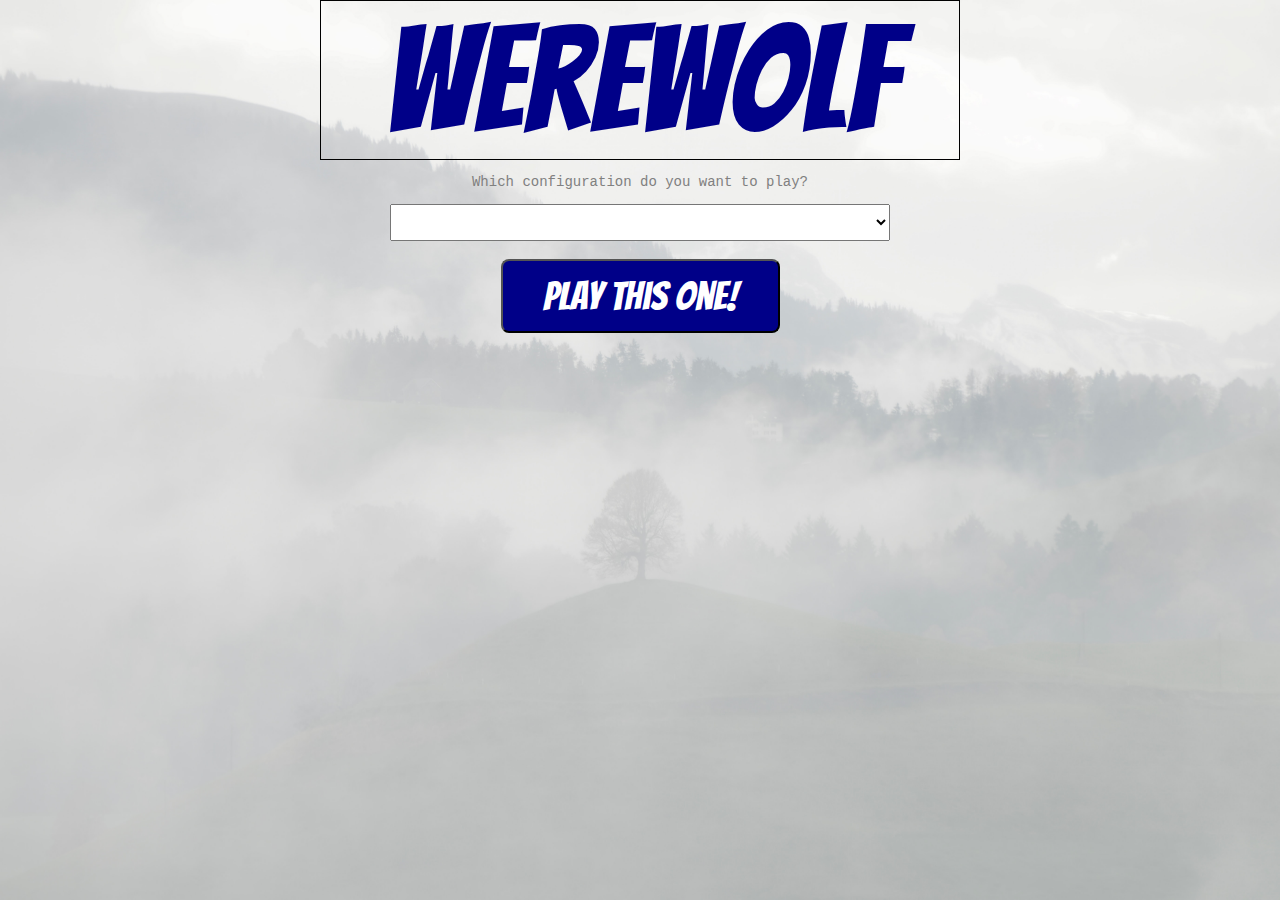
<file: index.html>
<html>

<!--=======================================================================-->

<head>
    <title>Hunterwolf</title>
    <script type='text/javascript' src='./epilog.js'></script>
    <script type='text/javascript' src='./worksheets.js'></script>
    <script>function populatesheet ()
             {populateinnerhtmls();
              populatetables();
              populateoptions();
              populatevalues();
              populatevaluelists();
              populateattributes();
              populatestyles();
              for (var i=0;i<populators.length; i++) {populators[i].call(null)};
              document.getElementsByName('facts')[0].value = grindem(lambda.sort());
              reposition();
              return true}</script>
     <script>
         function go_to() {
			var config = document.getElementById('get_config').innerHTML;
			if (config == 'load') {alert('Please select a configuration!');}
			else if (config.includes('default')) {alert('Please select a configuration!');}
			else {
				var l = window.location.href.split('/');
				l.splice(-1, 1);
				l = l.join('/');
				l += ('/' + config + '.html');
				window.location = l;
		 	}
		 }
     </script>
	<style>
	table, th, td {
		border:1px solid black;
		border-collapse: collapse;
	}
	</style>
  <link rel="stylesheet" href="style.css">
  <link href="https://fonts.googleapis.com/css2?family=Bangers&amp;display=swap" rel="stylesheet">

</head>

<!--=======================================================================-->

<body leftmargin='0' topmargin='0' marginwidth='0' marginheight='0' bgcolor='#f4f6f8'
      onload='initialize()'>
  <center>
    <table width='640' cellpadding='0' cellspacing='0' border='0'>
      <tr>
        <td width='640' height='90' align='center'>
          <span id="werewolf">Werewolf</span>
      </td>
      </tr>
    </table>
  </center>

  <center>
    <p>Which configuration do you want to play?</p>
	<select id='choose_config' onchange='modselector(this)' style='width:500'>
		<option value='default'></option>
		<optgroup label='12 players'>
			<option value='hunterwolf'>hunterwolf</option>
			<option value='idiot'>idiot</option>
			<option value='kingwolf'>kingwolf</option>
		</optgroup>
		<optgroup label='13 players'>
			<option value='hunterwolf_admirer'>hunterwolf with an admirer</option>
			<option value='idiot_admirer'>idiot with an admirer</option>
			<option value='kingwolf_admirer'>kingwolf with an admirer</option>
		</optgroup>
  </select><br /><br />
	<button type='button' id='next' onclick='go_to()'>Play this one!</button>
	<span id='get_config' style='display:none'></span>
	<p id='hunterwolf'>
		<b>Configuration</b><br />
		Town: 4 Villagers, 4 Divines<br />
		Divines: Guardian, Seer, Witch, Hunter<br />
		Wolves: 3 Werewolf, 1 Hunterwolf<br /><br />
		<b>Winning Condition</b><br />
		Werewolves: Either all villagers or all divines are eliminated.<br />
		Town: All wolves are eliminated.<br /><br />
		<b>Character Intro</b><br />
		<table style="width:60%">
			<tr>
				<td>Villager</td>
				<td>Normal villager card. The villager has no special abilities and does not wake up at night.</td>
			</tr>
			<tr>
				<td>Guardian</td>
				<td>Divine character card.
					The guardian has the ability to select one player at night to protect,
					including himself/herself. The player selected cannot be eliminated by the werewolves that night
					but the same player cannot be protected two consecutive nights.<br />
					The guardian can choose to not protect someone at night.
					See below [Witch] why this may be a strategy.
				</td>
			</tr>
			<tr>
				<td>Witch</td>
				<td>Divine character card.
					The witch has two abilities, each can only be used once per game at night, one ability per night.<br />
					The first ability is an elixir that can save the player selected to be eliminated by wolves that night.
					As long as the witch has the elixir, the witch is told which player is eliminated by wolves that night.<br />
					The second ability is a poison that can eliminate a player chosen by the witch.<br />
					Due to the first ability, at night the witch goes after the wolves use their ability.<br />
					Note: If a player that is given the elixir and protected by the [Guardian] within the same night,
					the effects cancel out and the player is still eliminated. The elixir is used up as well.<br />
				</td>
			</tr>
			<tr>
				<td>Seer</td>
				<td>Divine character card.
					The seer has the ability to select one player at night to verify whether the selected player is a wolf.
					The seer is not told what the exact role of the selected player.<br />
				</td>
			</tr>
			<tr>
				<td>Hunter</td>
				<td>Divine character card.
					The hunter has the ability to eliminate a player upon being eliminated.
					However, the hunter can not use this ability if the hunter was eliminated at night due
					to being poisoned by the [Witch].<br />
					At night, the hunter is told whether he/she is able to use this ability.<br />
					Being able to use this ability does not indicate the hunter was eliminated at night,
					only that he/she was not poisoned by the [Witch].
				</td>
			</tr>
			<tr>
				<td>Werewolf</td>
				<td>Wolf card.
					Werewolves have the ability to identify each other, collectively discuss,
					and choose a player to eliminate at night.
				</td>
			</tr>
			<tr>
				<td>Hunterwolf</td>
				<td>Same as [Hunter], the hunterwolf has the ability to eliminate a player upon being eliminated.
					However, the hunterwolf can not use this ability if the hunterwolf was eliminated at night due to
					being poisoned by the [Witch].<br />
					At night, the hunterwolf is told whether he/she is able to use this ability.<br />
					Being able to use this ability does not indicate the hunterwolf was eliminated at night,
					only that he/she was not poisoned by the [Witch].<br />
					The hunterwolf is also otherwise considered a [Werewolf], able to identify each other,
					collectively discuss, and choose a player to eliminate at night.
				</td>
			</tr>
		</table>
	</p>
	<p id='idiot'>
		<b>Configuration</b><br />
		Town: 4 Villagers, 4 Divines<br />
		Divines: Seer, Witch, Hunter, Idiot<br />
		Wolves: 4 Werewolf<br /><br />
		<b>Winning Condition</b><br />
		Werewolves: Either all villagers or all divines are eliminated.<br />
		Town: All wolves are eliminated.<br /><br />
		<table style="width:60%">
			<tr>
				<td>Villager</td>
				<td>Normal villager card. The villager has no special abilities and does not wake up at night.</td>
			</tr>
			<tr>
				<td>Witch</td>
				<td>Divine character card.
					The witch has two abilities, each can only be used once per game at night, one ability per night.<br />
					The first ability is an elixir that can save the player selected to be eliminated by wolves that night.
					As long as the witch has the elixir, the witch is told which player is eliminated by wolves that night.<br />
					The second ability is a poison that can eliminate a player chosen by the witch.<br />
					Due to the first ability, at night the witch goes after the wolves use their ability.<br />
					Note: If a player that is given the elixir and protected by the [Guardian] within the same night,
					the effects cancel out and the player is still eliminated. The elixir is used up as well.<br />
				</td>
			</tr>
			<tr>
				<td>Seer</td>
				<td>Divine character card.
					The seer has the ability to select one player at night to verify whether the selected player is a wolf.
					The seer is not told what the exact role of the selected player.<br />
				</td>
			</tr>
			<tr>
				<td>Hunter</td>
				<td>Divine character card.
					The hunter has the ability to eliminate a player upon being eliminated.
					However, the hunter can not use this ability if the hunter was eliminated at night due
					to being poisoned by the [Witch].<br />
					At night, the hunter is told whether he/she is able to use this ability.<br />
					Being able to use this ability does not indicate the hunter was eliminated at night,
					only that he/she was not poisoned by the [Witch].
				</td>
			</tr>
			<tr>
				<td>Idiot</td>
				<td>Divine character card.
					The idiot has the ability to reveal their character card if casted out during the day.
					Once revealed, the idiot can no longer vote but is still able to speak.
				</td>
			</tr>
			<tr>
				<td>Werewolf</td>
				<td>Wolf card.
					Werewolves have the ability to identify each other, collectively discuss,
					and choose a player to eliminate at night.
				</td>
			</tr>
		</table>
	</p>
	<p id='kingwolf'>
		<b>Configuration</b><br />
		Town: 4 Villagers, 4 Divines<br />
		Divines: Guardian, Seer, Witch, Knight<br />
		Wolves: 3 Werewolf, 1 Kingwolf<br /><br />
		<b>Winning Condition</b><br />
		Werewolves: Either all villagers or all divines are eliminated.<br />
		Town: All wolves are eliminated.<br /><br />
		<table style="width:60%">
			<tr>
				<td>Villager</td>
				<td>Normal villager card. The villager has no special abilities and does not wake up at night.</td>
			</tr>
			<tr>
				<td>Guardian</td>
				<td>Divine character card.
					The guardian has the ability to select one player at night to protect,
					including himself/herself. The player selected cannot be eliminated by the werewolves that night
					but the same player cannot be protected two consecutive nights.<br />
					The guardian can choose to not protect someone at night.
					See below [Witch] why this may be a strategy.
				</td>
			</tr>
			<tr>
				<td>Witch</td>
				<td>Divine character card.
					The witch has two abilities, each can only be used once per game at night, one ability per night.<br />
					The first ability is an elixir that can save the player selected to be eliminated by wolves that night.
					As long as the witch has the elixir, the witch is told which player is eliminated by wolves that night.<br />
					The second ability is a poison that can eliminate a player chosen by the witch.<br />
					Due to the first ability, at night the witch goes after the wolves use their ability.<br />
					Note: If a player that is given the elixir and protected by the [Guardian] within the same night,
					the effects cancel out and the player is still eliminated. The elixir is used up as well.<br />
				</td>
			</tr>
			<tr>
				<td>Seer</td>
				<td>Divine character card.
					The seer has the ability to select one player at night to verify whether the selected player is a wolf.
					The seer is not told what the exact role of the selected player.<br />
				</td>
			</tr>
			<tr>
				<td>Knight</td>
				<td>Divine character card.
					The Knight can choose a player and have a duel with the selected player.<br />
					If the selected player is a Werewolf or the Kingwolf, then the Knight wins, and the wolf dies immediately,
					and enters the night. If the selected is the Kingwolf, then the Kingwolf cannot bring anyone
					to die together.<br />
					If the selected player is not a Werewolf, then then Knight loses and dies, and the day continues.<br />
				</td>
			</tr>
			<tr>
				<td>Werewolf</td>
				<td>Wolf card.
					Werewolves have the ability to identify each other, collectively discuss,
					and choose a player to eliminate at night.
				</td>
			</tr>
			<tr>
				<td>Kingwolf</td>
				<td>Wolf card.
					The kingwolf has the ability to eliminate a player during the day by
					eliminating himself/herself through self-sacrificing. Doing so ends the day.<br />
					The kingwolf is also otherwise considered a [Werewolf], able to identify each other,
					collectively discuss, and choose a player to eliminate at night.
				</td>
			</tr>
		</table>
	</p>
	<p id='hunterwolf_admirer'>
		<b>Configuration</b><br />
		Town: 4 Villagers, 4 Divines<br />
		Divines: Guardian, Seer, Witch, Hunter<br />
		Wolves: 3 Werewolf, 1 Hunterwolf<br />
		To be Decided: Admirer<br /><br />
		<b>Winning Condition</b><br />
		Werewolves: Either all villagers or all divines are eliminated.<br />
		Town: All wolves are eliminated.<br /><br />
		<b>Character Intro</b><br />
		<table style="width:60%">
			<tr>
				<td>Villager</td>
				<td>Normal villager card. The villager has no special abilities and does not wake up at night.</td>
			</tr>
			<tr>
				<td>Admirer</td>
				<td>
					Neutral character card.
					The admirer has the ability to select a player the first night,
					doing so sides the admirer with [Town] or [Wolves] depending on the side of the selected player.
					The admirer is not considered when deciding the winning condition,
					only that the admirer wins with the side selected.
					As such the admirer does not need to be eliminated for the winning condition of either side
					to be reached.
				</td>
			</tr>
			<tr>
				<td>Guardian</td>
				<td>Divine character card.
					The guardian has the ability to select one player at night to protect,
					including himself/herself. The player selected cannot be eliminated by the werewolves that night
					but the same player cannot be protected two consecutive nights.<br />
					The guardian can choose to not protect someone at night.
					See below [Witch] why this may be a strategy.
				</td>
			</tr>
			<tr>
				<td>Witch</td>
				<td>Divine character card.
					The witch has two abilities, each can only be used once per game at night, one ability per night.<br />
					The first ability is an elixir that can save the player selected to be eliminated by wolves that night.
					As long as the witch has the elixir, the witch is told which player is eliminated by wolves that night.<br />
					The second ability is a poison that can eliminate a player chosen by the witch.<br />
					Due to the first ability, at night the witch goes after the wolves use their ability.<br />
					Note: If a player that is given the elixir and protected by the [Guardian] within the same night,
					the effects cancel out and the player is still eliminated. The elixir is used up as well.<br />
				</td>
			</tr>
			<tr>
				<td>Seer</td>
				<td>Divine character card.
					The seer has the ability to select one player at night to verify whether the selected player is a wolf.
					The seer is not told what the exact role of the selected player.<br />
				</td>
			</tr>
			<tr>
				<td>Hunter</td>
				<td>Divine character card.
					The hunter has the ability to eliminate a player upon being eliminated.
					However, the hunter can not use this ability if the hunter was eliminated at night due
					to being poisoned by the [Witch].<br />
					At night, the hunter is told whether he/she is able to use this ability.<br />
					Being able to use this ability does not indicate the hunter was eliminated at night,
					only that he/she was not poisoned by the [Witch].
				</td>
			</tr>
			<tr>
				<td>Werewolf</td>
				<td>Wolf card.
					Werewolves have the ability to identify each other, collectively discuss,
					and choose a player to eliminate at night.
				</td>
			</tr>
			<tr>
				<td>Hunterwolf</td>
				<td>Same as [Hunter], the hunterwolf has the ability to eliminate a player upon being eliminated.
					However, the hunterwolf can not use this ability if the hunterwolf was eliminated at night due to
					being poisoned by the [Witch].<br />
					At night, the hunterwolf is told whether he/she is able to use this ability.<br />
					Being able to use this ability does not indicate the hunterwolf was eliminated at night,
					only that he/she was not poisoned by the [Witch].<br />
					The hunterwolf is also otherwise considered a [Werewolf], able to identify each other,
					collectively discuss, and choose a player to eliminate at night.
				</td>
			</tr>
		</table>
	</p>
	<p id='idiot_admirer'>
		<b>Configuration</b><br />
		Town: 4 Villagers, 4 Divines<br />
		Divines: Seer, Witch, Hunter, Idiot<br />
		Wolves: 4 Werewolf<br />
		To be Decided: Admirer<br /><br />
		<b>Winning Condition</b><br />
		Werewolves: Either all villagers or all divines are eliminated.<br />
		Town: All wolves are eliminated.<br /><br />
		<b>Character Intro</b><br />
		<table style="width:60%">
			<tr>
				<td>Villager</td>
				<td>Normal villager card. The villager has no special abilities and does not wake up at night.</td>
			</tr>
			<tr>
				<td>Admirer</td>
				<td>
					Neutral character card.
					The admirer has the ability to select a player the first night,
					doing so sides the admirer with [Town] or [Wolves] depending on the side of the selected player.
					The admirer is not considered when deciding the winning condition,
					only that the admirer wins with the side selected.
					As such the admirer does not need to be eliminated for the winning condition of either side
					to be reached.
				</td>
			</tr>
			<tr>
				<td>Witch</td>
				<td>Divine character card.
					The witch has two abilities, each can only be used once per game at night, one ability per night.<br />
					The first ability is an elixir that can save the player selected to be eliminated by wolves that night.
					As long as the witch has the elixir, the witch is told which player is eliminated by wolves that night.<br />
					The second ability is a poison that can eliminate a player chosen by the witch.<br />
					Due to the first ability, at night the witch goes after the wolves use their ability.<br />
					Note: If a player that is given the elixir and protected by the [Guardian] within the same night,
					the effects cancel out and the player is still eliminated. The elixir is used up as well.<br />
				</td>
			</tr>
			<tr>
				<td>Seer</td>
				<td>Divine character card.
					The seer has the ability to select one player at night to verify whether the selected player is a wolf.
					The seer is not told what the exact role of the selected player.<br />
				</td>
			</tr>
			<tr>
				<td>Hunter</td>
				<td>Divine character card.
					The hunter has the ability to eliminate a player upon being eliminated.
					However, the hunter can not use this ability if the hunter was eliminated at night due
					to being poisoned by the [Witch].<br />
					At night, the hunter is told whether he/she is able to use this ability.<br />
					Being able to use this ability does not indicate the hunter was eliminated at night,
					only that he/she was not poisoned by the [Witch].
				</td>
			</tr>
			<tr>
				<td>Idiot</td>
				<td>Divine character card.
					The idiot has the ability to reveal their character card if casted out during the day.
					Once revealed, the idiot can no longer vote but is still able to speak.
				</td>
			</tr>
			<tr>
				<td>Werewolf</td>
				<td>Wolf card.
					Werewolves have the ability to identify each other, collectively discuss,
					and choose a player to eliminate at night.
				</td>
			</tr>
		</table>
	</p>
	<p id='kingwolf_admirer'>
		<b>Configuration</b><br />
		Town: 4 Villagers, 4 Divines<br />
		Divines: Guardian, Seer, Witch, Knight<br />
		Wolves: 3 Werewolf, 1 Kingwolf<br />
		To be Decided: Admirer<br /><br />
		<b>Winning Condition</b><br />
		Werewolves: Either all villagers or all divines are eliminated.<br />
		Town: All wolves are eliminated.<br /><br />
		<table style="width:60%">
			<tr>
				<td>Villager</td>
				<td>Normal villager card. The villager has no special abilities and does not wake up at night.</td>
			</tr>
			<tr>
				<td>Admirer</td>
				<td>
					Neutral character card.
					The admirer has the ability to select a player the first night,
					doing so sides the admirer with [Town] or [Wolves] depending on the side of the selected player.
					The admirer is not considered when deciding the winning condition,
					only that the admirer wins with the side selected.
					As such the admirer does not need to be eliminated for the winning condition of either side
					to be reached.
				</td>
			</tr>
			<tr>
				<td>Guardian</td>
				<td>Divine character card.
					The guardian has the ability to select one player at night to protect,
					including himself/herself. The player selected cannot be eliminated by the werewolves that night
					but the same player cannot be protected two consecutive nights.<br />
					The guardian can choose to not protect someone at night.
					See below [Witch] why this may be a strategy.
				</td>
			</tr>
			<tr>
				<td>Witch</td>
				<td>Divine character card.
					The witch has two abilities, each can only be used once per game at night, one ability per night.<br />
					The first ability is an elixir that can save the player selected to be eliminated by wolves that night.
					As long as the witch has the elixir, the witch is told which player is eliminated by wolves that night.<br />
					The second ability is a poison that can eliminate a player chosen by the witch.<br />
					Due to the first ability, at night the witch goes after the wolves use their ability.<br />
					Note: If a player that is given the elixir and protected by the [Guardian] within the same night,
					the effects cancel out and the player is still eliminated. The elixir is used up as well.<br />
				</td>
			</tr>
			<tr>
				<td>Seer</td>
				<td>Divine character card.
					The seer has the ability to select one player at night to verify whether the selected player is a wolf.
					The seer is not told what the exact role of the selected player.<br />
				</td>
			</tr>
			<tr>
				<td>Knight</td>
				<td>Divine character card.
					The Knight can choose a player and have a duel with the selected player.<br />
					If the selected player is a Werewolf or the Kingwolf, then the Knight wins, and the wolf dies immediately,
					and enters the night. If the selected is the Kingwolf, then the Kingwolf cannot bring anyone
					to die together.<br />
					If the selected player is not a Werewolf, then then Knight loses and dies, and the day continues.<br />
				</td>
			</tr>
			<tr>
				<td>Werewolf</td>
				<td>Wolf card.
					Werewolves have the ability to identify each other, collectively discuss,
					and choose a player to eliminate at night.
				</td>
			</tr>
			<tr>
				<td>Kingwolf</td>
				<td>Wolf card.
					The kingwolf has the ability to eliminate a player during the day by
					eliminating himself/herself through self-sacrificing. Doing so ends the day.<br />
					The kingwolf is also otherwise considered a [Werewolf], able to identify each other,
					collectively discuss, and choose a player to eliminate at night.
				</td>
			</tr>
		</table>
	</p>
  </center>


<!--=======================================================================-->

<!--=======================================================================-->

<textarea id='lambda' type='text/hrf' style='display:none'>
	default
</textarea>

<textarea id='library' type='text/hrf' style='display:none'>
	select(choose_config, X) :: Y ==> ~Y & X
	innerhtml(get_config, X) :- X

	style(hunterwolf, "display", "none") :- ~hunterwolf
	style(hunterwolf, "display", "") :- hunterwolf
	style(idiot, "display", "none") :- ~idiot
	style(idiot, "display", "") :- idiot
	style(kingwolf, "display", "none") :- ~kingwolf
	style(kingwolf, "display", "") :- kingwolf
	style(hunterwolf_admirer, "display", "none") :- ~hunterwolf_admirer
	style(hunterwolf_admirer, "display", "") :- hunterwolf_admirer
	style(idiot_admirer, "display", "none") :- ~idiot_admirer
	style(idiot_admirer, "display", "") :- idiot_admirer
	style(kingwolf_admirer, "display", "none") :- ~kingwolf_admirer
	style(kingwolf_admirer, "display", "") :- kingwolf_admirer
</textarea>

<textarea name='facts' style='display:none;font-family:courier;background-color:#eeeeee' rows='48' cols='32' disabled='true'></textarea>

<!--=======================================================================-->

</body>
</html>
</file>
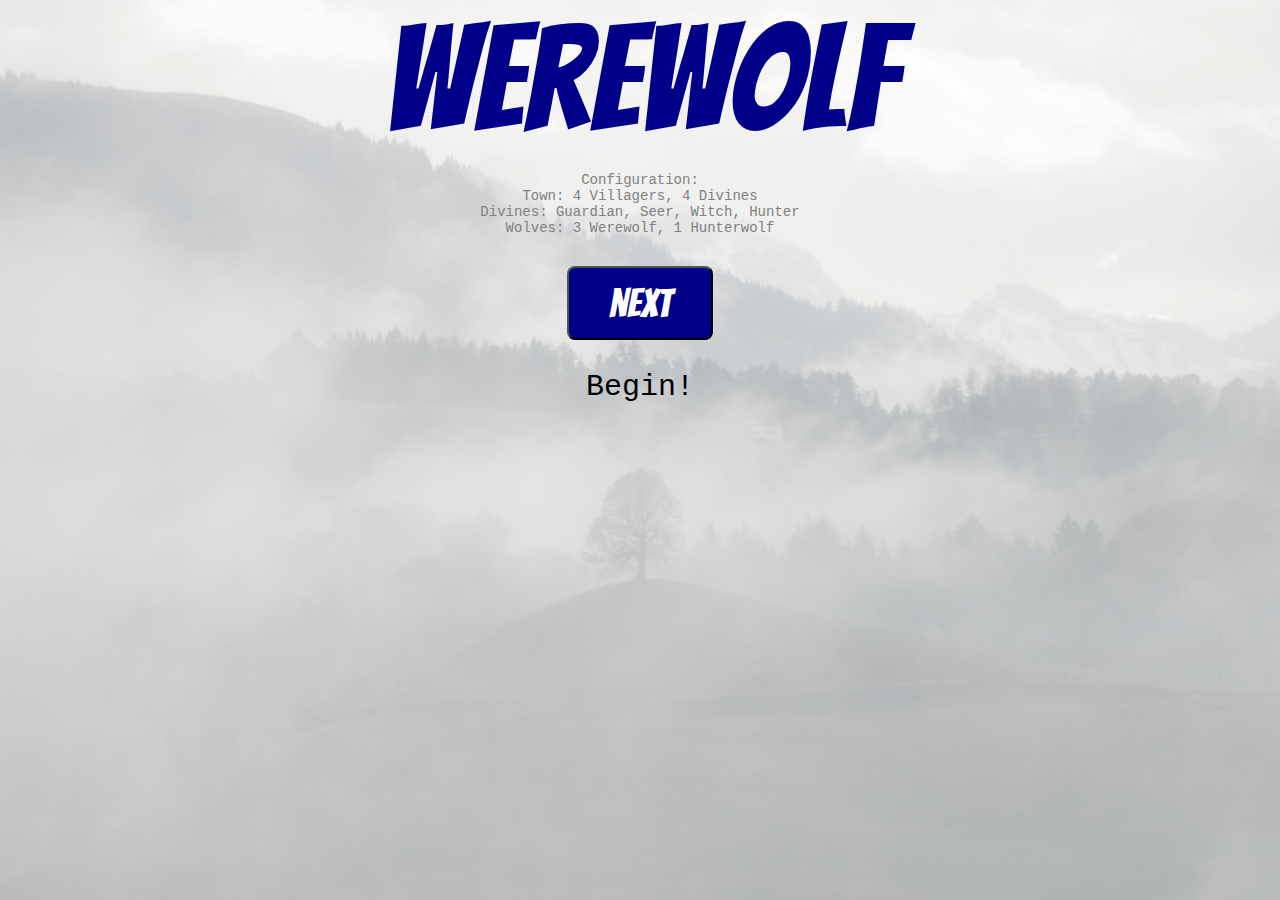
<file: hunterwolf.html>
<html>

<!--=======================================================================-->

<head>
    <title>Hunterwolf</title>
    <script type='text/javascript' src='./epilog.js'></script>
    <script type='text/javascript' src='./worksheets.js'></script>
    <script>function populatesheet ()
             {populateinnerhtmls();
              populatetables();
              populateoptions();
              populatevalues();
              populatevaluelists();
              populateattributes();
              populatestyles();
              for (var i=0;i<populators.length; i++) {populators[i].call(null)};
              document.getElementsByName('facts')[0].value = grindem(lambda.sort());
              reposition();
              return true}</script>
     <script>
         function shuffle(array) {
            let currentIndex = array.length,  randomIndex;

            // While there remain elements to shuffle.
            while (currentIndex != 0) {

             // Pick a remaining element.
             randomIndex = Math.floor(Math.random() * currentIndex);
             currentIndex--;

             // And swap it with the current element.
             [array[currentIndex], array[randomIndex]] = [
               array[randomIndex], array[currentIndex]];
            }

            return array;
        }
        function generate() {
            var library = document.getElementById('lambda');
            var ls = ['wolf', 'wolf', 'wolf', 'hunterwolf', 'seer', 'witch', 'guardian', 'hunter', 'villager', 'villager', 'villager', 'villager'];
            ls = shuffle(ls);
            // generate paired string
            var str = "";
            for (var i = 0; i < 12; i++) {
                str += `role(${i+1}, ${ls[i]}) `;
            }
            library.innerHTML += str;
            initialize();
            addimage('char(1)')
            addimage('char(2)')
            addimage('char(3)')
            addimage('char(4)')
            addimage('char(5)')
            addimage('char(6)')
            addimage('char(7)')
            addimage('char(8)')
            addimage('char(9)')
            addimage('char(10)')
            addimage('char(11)')
            addimage('char(12)')
            return true;
        }
        function addimage(id) {
            var img = document.createElement("img");
            var rolespan = document.getElementById(id);
            var role = rolespan.textContent
            img.src = "img/"+role+".jpeg"
            // img.style = ""
            var src = document.getElementById("pic:"+id);
            src.appendChild(img);
        }
     </script>
     <link rel="stylesheet" href="style.css">
     <link href="https://fonts.googleapis.com/css2?family=Bangers&amp;display=swap" rel="stylesheet">
</head>

<!--=======================================================================-->

<body leftmargin='0' topmargin='0' marginwidth='0' marginheight='0' bgcolor='#f4f6f8'
      onload='generate()'>
  <center>
    <table width='640' cellpadding='0' cellspacing='0' border='0'>
      <tr>
        <td width='640' height='90' align='center'>
          <span id='werewolf'>Werewolf</span>
      </td>
      </tr>
    </table>
  </center>

  <center>
      <p>Configuration:
          <br />
          Town: 4 Villagers, 4 Divines<br />
  		  Divines: Guardian, Seer, Witch, Hunter<br />
  		  Wolves: 3 Werewolf, 1 Hunterwolf<br />
          <br />
      </p>
      <button type='button' id='next' onclick='modbutton(this)'>next</button>
      <p class='instruction' id='state(0,0,1)'>Begin!</p>
      <p class='instruction' id='state(0,1,0)'>Pass to Player 1!</p>
      <p class='instruction' id='state(0,1,1)'>
        Your character is <span id='char(1)'></span>
        <br>
        <span id='pic:char(1)'><span>
      </p>
      <p class='instruction' id='state(0,2,0)'>Pass to Player 2!</p>
      <p class='instruction' id='state(0,2,1)'>
        Your character is <span id='char(2)'></span>
        <br>
        <span id='pic:char(2)'><span></p>
      <p class='instruction' id='state(0,3,0)'>Pass to Player 3!</p>
      <p class='instruction' id='state(0,3,1)'>
        Your character is <span id='char(3)'></span>
        <br>
        <span id='pic:char(3)'><span></p>
      <p class='instruction' id='state(0,4,0)'>Pass to Player 4!</p>
      <p class='instruction' id='state(0,4,1)'>
        Your character is <span id='char(4)'></span>
        <br>
        <span id='pic:char(4)'><span></p>
      <p class='instruction' id='state(0,5,0)'>Pass to Player 5!</p>
      <p class='instruction' id='state(0,5,1)'>
        Your character is <span id='char(5)'></span>
        <br>
        <span id='pic:char(5)'><span></p>
      <p class='instruction' id='state(0,6,0)'>Pass to Player 6!</p>
      <p class='instruction' id='state(0,6,1)'>
        Your character is <span id='char(6)'></span>
        <br>
        <span id='pic:char(6)'><span></p>
      <p class='instruction' id='state(0,7,0)'>Pass to Player 7!</p>
      <p class='instruction' id='state(0,7,1)'>
        Your character is <span id='char(7)'></span>
        <br>
        <span id='pic:char(7)'><span></p>
      <p class='instruction' id='state(0,8,0)'>Pass to Player 8!</p>
      <p class='instruction' id='state(0,8,1)'>
        Your character is <span id='char(8)'></span>
        <br>
        <span id='pic:char(8)'><span></p>
      <p class='instruction' id='state(0,9,0)'>Pass to Player 9!</p>
      <p class='instruction' id='state(0,9,1)'>
        Your character is <span id='char(9)'></span>
        <br>
        <span id='pic:char(9)'><span></p>
      <p class='instruction' id='state(0,10,0)'>Pass to Player 10!</p>
      <p class='instruction' id='state(0,10,1)'>
        Your character is <span id='char(10)'></span>
        <br>
        <span id='pic:char(10)'><span></p>
      <p class='instruction' id='state(0,11,0)'>Pass to Player 11!</p>
      <p class='instruction' id='state(0,11,1)'>
        Your character is <span id='char(11)'></span>
        <br>
        <span id='pic:char(11)'><span></p>
      <p class='instruction' id='state(0,12,0)'>Pass to Player 12!</p>
      <p class='instruction' id='state(0,12,1)'>
        Your character is <span id='char(12)'></span>
        <br>
        <span id='pic:char(12)'><span></p>

      <p class='instruction' id='state(0,guardian,0)'>Guardian open your eyes; everyone else close your eyes</p>
      <p class='instruction' id='state(0,guardian,1)'>
          Whom do you want to protect tonight?
          <select id='guardian_selecter' onchange='modselector(this)'>
              <option value='0'>nobody</option>
              <option>1</option>
              <option>2</option>
              <option>3</option>
              <option>4</option>
              <option>5</option>
              <option>6</option>
              <option>7</option>
              <option>8</option>
              <option>9</option>
              <option>10</option>
              <option>11</option>
              <option>12</option>
          </select>
      </p>
      <p class='instruction' id='state(0,wolf,0)'>Wolves open your eyes; everyone else close your eyes</p>
      <p class='instruction' id='state(0,wolf,1)'>
          Whom do you want to kill tonight?
          <select id='wolf_selecter' onchange='modselector(this)'>
              <option>1</option>
              <option>2</option>
              <option>3</option>
              <option>4</option>
              <option>5</option>
              <option>6</option>
              <option>7</option>
              <option>8</option>
              <option>9</option>
              <option>10</option>
              <option>11</option>
              <option>12</option>
          </select>
      </p>
      <p class='instruction' id='state(0,witch,0)'>Witch open your eyes; everyone else close your eyes</p>
      <p class='instruction' id='state(0,witch,1)'>
          Player <span id="killed"></span> is killed. Do you want to save?</span>
          <select id='witch_choice' onchange='modselector(this)'>
              <option>yes</option>
              <option>no</option>
          </select>
          <div id="witch_poison_display" style='display:none'>
              <span class='instruction'>Whom do you want to poison?</span>
              <select id='witch_selecter' onchange='modselector(this)'>
                  <option value='0'>nobody</option>
                  <option>1</option>
                  <option>2</option>
                  <option>3</option>
                  <option>4</option>
                  <option>5</option>
                  <option>6</option>
                  <option>7</option>
                  <option>8</option>
                  <option>9</option>
                  <option>10</option>
                  <option>11</option>
                  <option>12</option>
              </select>
          </div>
      </p>
      <p class='instruction' id='state(0,seer,0)'>Seer open your eyes; everyone else close your eyes</p>
      <p class='instruction' id='state(0,seer,1)'>
          Whose identity do you want to verify tonight?
          <select id='seer_selecter' onchange='modselector(this)'>
              <option>1</option>
              <option>2</option>
              <option>3</option>
              <option>4</option>
              <option>5</option>
              <option>6</option>
              <option>7</option>
              <option>8</option>
              <option>9</option>
              <option>10</option>
              <option>11</option>
              <option>12</option>
          </select>
          <button type='button' id='seer_decided' onclick='modbutton(this)'>decided</button>
          <br />
          This player's identity is wolf? <span id='check_identity'><span>
      </p>
      <p class='instruction' id='state(0,hunter,0)'>Hunter open your eyes; everyone else close your eyes</p>
      <p class='instruction' id='state(0,hunter,1)'>The status of your gun is <span id='hunter_status'></span></p>
      <p class='instruction' id='state(0,hunterwolf,0)'>Hunterwolf open your eyes; everyone else close your eyes</p>
      <p class='instruction' id='state(0,hunterwolf,1)'>The status of your gun is <span id='hunterwolf_status'></span></p>
      <p class='instruction' id='state(0,morning,0)'>It's morning!</p>
      <p class='instruction' id='state(0,morning,1)'>
          <div class='instruction' id='2_dead'><span id='2_dead_1'></span> and <span id='2_dead_2'></span> are dead.</div>
          <div class='instruction' id='1_dead'><span id='1_dead_1'></span> is dead.</div>
          <div class='instruction' id='0_dead'>Nobody died.</div>
      </p>
      <p class='instruction' id='state(0,conclusion,0)'>What happened? (Pass to one of the dead players)</p>
      <p class='instruction' id='state(0,conclusion,1)'>
          The guardian is Player <span id='con_guardian'></span>
          <span id='con_guardian_c'>, and protected Player <span id='con_guardian_p'></span></span>.
          <br />
          The wolves are Player <span id='wolf_1'></span>, Player <span id='wolf_2'></span>, and Player <span id='wolf_3'></span>.
          The hunterwolf is Player <span id='wolf_hunter'></span>.
          The wolves decided to kill Player <span id='wolf_kill'></span>.
          <br />
          The witch is Player <span id='con_witch'></span>.
          The witch did <span id='con_witch_choice'></span> use the elixir.
          <span id='con_poison'>The witch used the poison to kill Player <span id='witch_kill'></span>.</span>
          <br />
          The seer is Player <span id='con_seer'></span>, and verified that Player <span id='con_seer_check'></span> is <span id='con_seer_tof'></span> a wolf.
          <br />
          The hunter is Player <span id='con_hunter'></span>, and is <span id='con_hunter_s'></span> able to shoot.
          <br />
          The hunterwolf is Player <span id='con_hunterwolf'></span>, and is <span id='con_hunterwolf_s'></span> able to shoot.
      </p>
  </center>


<!--=======================================================================-->
<!--
    state(0,0,1)      select configuration
    state(0,1,0)      1st player  blank page
    state(0,1,1)      1st player  character page
    ...
    state(0,n,b)      nth player   0:blank   1:character

    state(1,guardian,0)     guardian   blank page
    state(1,guardian,1)     guardian   character page
    state(1,wolf,b)
    state(1,witch,b)
    state(1,seer,b)
    state(1,hunter,b)
    state(1,hunterwolf,b)
    state(1,morning,0)
    state(1,morning,1)
    state(1,conclusion,0)

    succ(1,2)
    ...
    succ(11,12)
    succ(12, guardian)
    ...


    transition:
    button:next
    state(X, Y, 0) => ~state(X, Y, 0) & state(X, Y, 1)
    state(X, Y, 1) & succ(Y,Z) => ~state(X,Y,1) & state(X,Z,0)
-->

<!--=======================================================================-->

<textarea id='lambda' type='text/hrf' style='display:none'>
    state(0,0,1)
    selected(guardian, 0)
    selected(wolf, 1)
    selected(witch_choice, yes)
    selected(witch_poison, 0)
    selected(seer, 1)
</textarea>

<textarea id='library' type='text/hrf' style='display:none'>
    indicator(0)
    indicator(1)
    indicator(2)
    indicator(3)
    indicator(4)
    indicator(5)
    indicator(6)
    indicator(7)
    indicator(8)
    indicator(9)
    indicator(10)
    indicator(11)
    indicator(12)
    indicator(guardian)
    indicator(wolf)
    indicator(witch)
    indicator(seer)
    indicator(hunter)
    indicator(hunterwolf)
    indicator(morning)
    indicator(conclusion)
    binary(0)
    binary(1)
    succ(0,1)
    succ(1,2)
    succ(2,3)
    succ(3,4)
    succ(4,5)
    succ(5,6)
    succ(6,7)
    succ(7,8)
    succ(8,9)
    succ(9,10)
    succ(10,11)
    succ(11,12)
    succ(12,guardian)
    succ(guardian,wolf)
    succ(wolf,witch)
    succ(witch,seer)
    succ(seer,hunter)
    succ(hunter,hunterwolf)
    succ(hunterwolf,morning)
    succ(morning,conclusion)

    display_dead :- state(0,morning,1)

    click(next) :: state(X,Y,1) & succ(Y,Z) ==> ~state(X,Y,1) & state(X,Z,0)
    click(next) :: state(X, Y, 0) ==> ~state(X, Y, 0) & state(X, Y, 1)
    style(state(X,Y,B), "display", "") :- state(X,Y,B)
    style(state(X,Y,B), "display", "none") :- indicator(X) & indicator(Y) & binary(B) & ~state(X,Y,B)

    style(witch_poison_display, "display", "") :- selected(witch_choice, no) & state(0, witch, 1)
    style(witch_poison_display, "display", "none") :- selected(witch_choice, yes) | ~state(0, witch, 1)

    case_0_0 :- selected(witch_choice, yes) & selected(guardian, X) & ~selected(wolf, X)
    case_0_1 :- selected(witch_choice, no) & selected(witch_poison, 0) & selected(guardian, X) & selected(wolf, X)
    case_1_0 :- selected(witch_choice, yes) & selected(guardian, X) & selected(wolf, X)
    case_1_1 :- selected(witch_choice, no) & selected(witch_poison, 0) & selected(guardian, X) & ~selected(wolf, X)
    case_1_2 :- selected(witch_choice, no) & ~selected(witch_poison, 0) & selected(guardian, X) & selected(wolf, X)
    case_2 :- selected(witch_choice, no) & ~selected(witch_poison, 0) & selected(guardian, X) & ~selected(wolf, X)

    style(2_dead, "display", "") :- case_2
    style(2_dead, "display", "none") :- ~case_2
    style(2_dead, "display", "none") :- ~display_dead
    style(1_dead, "display", "") :- case_1_0 | case_1_1 | case_1_2
    style(1_dead, "display", "none") :- ~case_1_0 & ~case_1_1 & ~case_1_2
    style(1_dead, "display", "none") :- ~display_dead
    style(0_dead, "display", "") :- case_0_0 | case_0_1
    style(0_dead, "display", "none") :- ~case_0_0 & ~case_0_1
    style(0_dead, "display", "none") :- ~display_dead

    style(con_poison, "display", "") :- state(0,conclusion,1) & ~selected(witch_poison, 0)
    style(con_poison, "display", "none") :- ~state(0,conclusion,1) | selected(witch_poison, 0)
    style(con_guardian_c, "display", "") :- state(0,conclusion,1) & ~selected(guardian, 0)
    style(con_guardian_c, "display", "none") :- ~state(0,conclusion,1) | selected(guardian, 0)

    value(witch_selecter, X) :- selected(witch_poison, X)

    click(seer_decided) :: decided
    style(seer_selecter, "display", "none") :- decided

    innerhtml(char(X), Y) :- role(X,Y)
    innerhtml(killed, X) :- selected(wolf, X)

    innerhtml(check_identity, true) :- decided & selected(seer, Y) & role(Y, wolf)
    innerhtml(check_identity, true) :- decided & selected(seer, Y) & role(Y, hunterwolf)
    innerhtml(check_identity, false) :- decided & selected(seer, Y) & ~role(Y, wolf) & ~role(Y, hunterwolf)

    innerhtml(hunter_status, up) :- selected(witch_poison, X) & role(Y, hunter) & distinct(X,Y)
    innerhtml(hunter_status, down) :- selected(witch_poison, X) & role(X, hunter)
    innerhtml(hunterwolf_status, up) :- selected(witch_poison, X) & role(Y, hunterwolf) & distinct(X,Y)
    innerhtml(hunterwolf_status, down) :- selected(witch_poison, X) & role(X, hunterwolf)

    innerhtml(2_dead_1, Z) :- selected(wolf, X) & selected(witch_poison, Y) & evaluate(min(X, Y), Z)
    innerhtml(2_dead_2, Z) :- selected(wolf, X) & selected(witch_poison, Y) & evaluate(max(X, Y), Z)
    innerhtml(1_dead_1, X) :- case_1_0 & selected(wolf, X)
    innerhtml(1_dead_1, X) :- case_1_1 & selected(wolf, X)
    innerhtml(1_dead_1, X) :- case_1_2 & selected(witch_poison, X)

    innerhtml(con_guardian, X) :- role(X, guardian)
    innerhtml(con_guardian_p, X) :- selected(guardian, X)
    innerhtml(wolf_1, X) :- role(X, wolf) & role(Y, wolf) & role(Z, wolf) & mutex(X, Y, Z) & evaluate(min(X, Y, Z), X)
    innerhtml(wolf_2, Y) :- role(X, wolf) & role(Y, wolf) & role(Z, wolf) & mutex(X, Y, Z) & ~evaluate(min(X, Y, Z), Y) & ~evaluate(max(X, Y, Z), Y)
    innerhtml(wolf_3, Z) :- role(X, wolf) & role(Y, wolf) & role(Z, wolf) & mutex(X, Y, Z) & evaluate(max(X, Y, Z), Z)
    innerhtml(wolf_hunter, X) :- role(X, hunterwolf)
    innerhtml(wolf_kill, X) :- selected(wolf, X)
    innerhtml(con_witch, X) :- role(X, witch)
    innerhtml(con_witch_choice, not) :- selected(witch_choice, no)
    innerhtml(witch_kill, X) :- selected(witch_poison, X)
    innerhtml(con_seer, X) :- role(X, seer)
    innerhtml(con_seer_check, X) :- selected(seer, X)
    innerhtml(con_seer_tof, not) :- selected(seer, X) & ~role(X, wolf) & ~role(X, hunterwolf)
    innerhtml(con_hunter, X) :- role(X, hunter)
    innerhtml(con_hunter_s, not) :- selected(witch_poison, X) & role(X, hunter)
    innerhtml(con_hunterwolf, X) :- role(X, hunterwolf)
    innerhtml(con_hunterwolf_s, not) :- selected(witch_poison, X) & role(X, hunterwolf)

    select(guardian_selecter, X) :: selected(guardian, Y) ==> ~selected(guardian, Y) & selected(guardian, X)
    select(wolf_selecter, X) :: selected(wolf, Y) ==> ~selected(wolf, Y) & selected(wolf, X)
    select(witch_choice, X) :: selected(witch_choice, Y) ==> ~selected(witch_choice, Y) & selected(witch_choice, X)
    select(witch_choice, X) :: selected(witch_poison, Y) ==> ~selected(witch_poison, Y) & selected(witch_poison, 0)
    select(witch_selecter, X) :: selected(witch_poison, Y) ==> ~selected(witch_poison, Y) & selected(witch_poison, X)
    select(seer_selecter, X) :: selected(seer, Y) ==> ~selected(seer, Y) & selected(seer, X)

    attribute(next, "disabled", "true") :- state(0, seer, 1) & ~decided
    attribute(next, "disabled", "false") :- ~state(0, seer, 1) | decided



</textarea>

<textarea name='facts' style='display:none;font-family:courier;background-color:#eeeeee' rows='48' cols='32' disabled='true'></textarea>

<!--=======================================================================-->

</body>
</html>
</file>
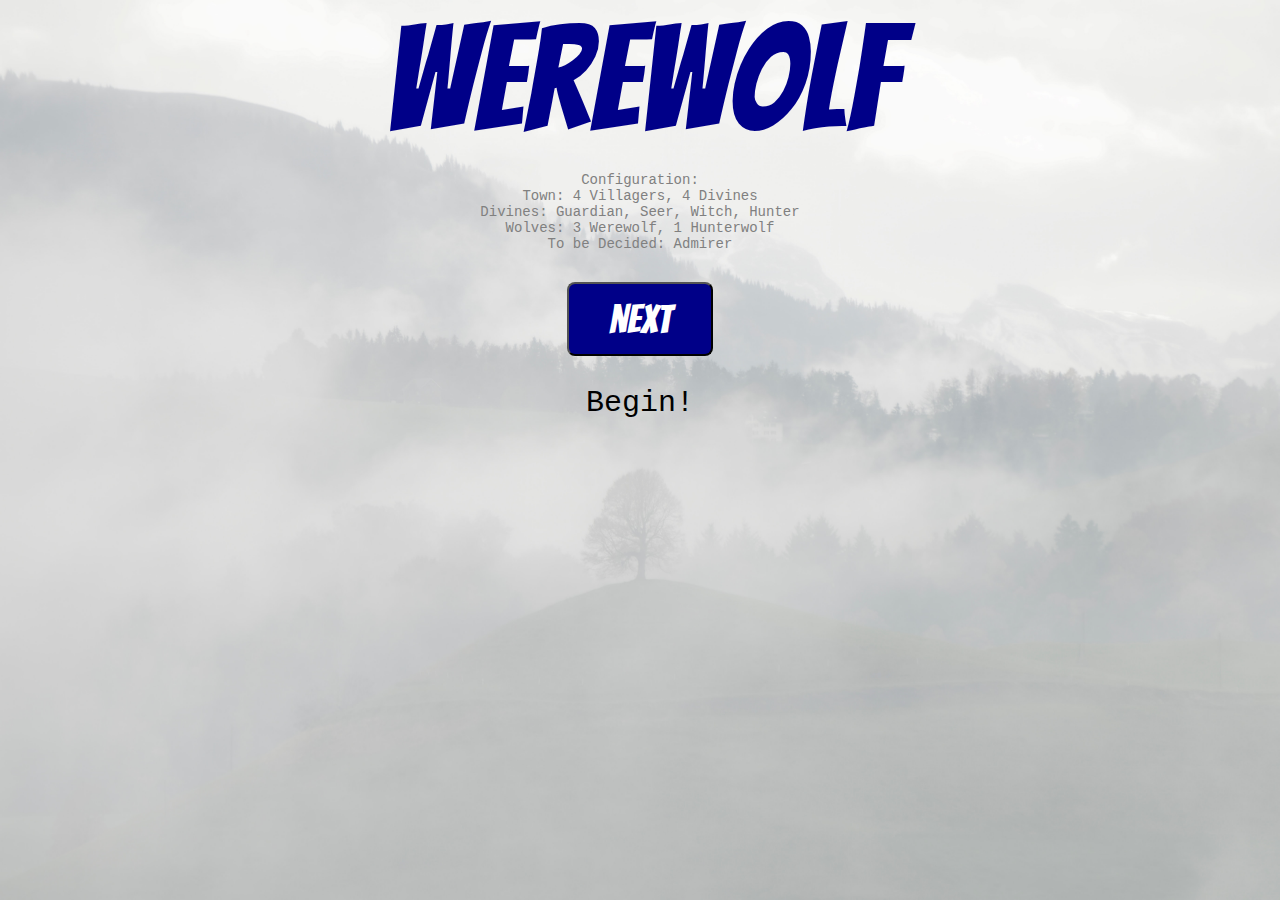
<file: hunterwolf_admirer.html>
<html>

<!--=======================================================================-->

<head>
    <title>Hunterwolf</title>
    <script type='text/javascript' src='./epilog.js'></script>
    <script type='text/javascript' src='./worksheets.js'></script>
    <script>function populatesheet ()
             {populateinnerhtmls();
              populatetables();
              populateoptions();
              populatevalues();
              populatevaluelists();
              populateattributes();
              populatestyles();
              for (var i=0;i<populators.length; i++) {populators[i].call(null)};
              document.getElementsByName('facts')[0].value = grindem(lambda.sort());
              reposition();
              return true}</script>
     <script>
         function shuffle(array) {
            let currentIndex = array.length,  randomIndex;

            // While there remain elements to shuffle.
            while (currentIndex != 0) {

             // Pick a remaining element.
             randomIndex = Math.floor(Math.random() * currentIndex);
             currentIndex--;

             // And swap it with the current element.
             [array[currentIndex], array[randomIndex]] = [
               array[randomIndex], array[currentIndex]];
            }

            return array;
        }
        function generate() {
            var library = document.getElementById('lambda');
            var ls = ['admirer', 'wolf', 'wolf', 'wolf', 'hunterwolf', 'seer', 'witch', 'guardian', 'hunter', 'villager', 'villager', 'villager', 'villager'];
            ls = shuffle(ls);
            // generate paired string
            var str = "";
            for (var i = 0; i < 13; i++) {
                str += `role(${i+1}, ${ls[i]}) `;
            }
            library.innerHTML += str;
            initialize();
            addimage('char(1)')
            addimage('char(2)')
            addimage('char(3)')
            addimage('char(4)')
            addimage('char(5)')
            addimage('char(6)')
            addimage('char(7)')
            addimage('char(8)')
            addimage('char(9)')
            addimage('char(10)')
            addimage('char(11)')
            addimage('char(12)')
            addimage('char(13)')
            return true;
        }
        function addimage(id) {
            var img = document.createElement("img");
            var rolespan = document.getElementById(id);
            var role = rolespan.textContent
            img.src = "img/"+role+".jpeg"
            // img.style = ""
            var src = document.getElementById("pic:"+id);
            src.appendChild(img);
        }
     </script>
     <link rel="stylesheet" href="style.css">
     <link href="https://fonts.googleapis.com/css2?family=Bangers&amp;display=swap" rel="stylesheet">
</head>

<!--=======================================================================-->

<body leftmargin='0' topmargin='0' marginwidth='0' marginheight='0' bgcolor='#f4f6f8'
      onload='generate()'>
  <center>
    <table width='640' cellpadding='0' cellspacing='0' border='0'>
      <tr>
        <td width='640' height='90' align='center'>
          <span id='werewolf'>Werewolf</span>
      </td>
      </tr>
    </table>
  </center>

  <center>
      <p>Configuration:
          <br />
          Town: 4 Villagers, 4 Divines<br />
  		  Divines: Guardian, Seer, Witch, Hunter<br />
  		  Wolves: 3 Werewolf, 1 Hunterwolf<br />
  		  To be Decided: Admirer<br />
          <br />
      </p>
      <button type='button' id='next' onclick='modbutton(this)'>next</button>
      <p class='instruction' id='state(0,0,1)'>Begin!</p>
      <p class='instruction' id='state(0,1,0)'>Pass to Player 1!</p>
      <p class='instruction' id='state(0,1,1)'>
        Your character is <span id='char(1)'></span>
        <br>
        <span id='pic:char(1)'><span>
      </p>
      <p class='instruction' id='state(0,2,0)'>Pass to Player 2!</p>
      <p class='instruction' id='state(0,2,1)'>
        Your character is <span id='char(2)'></span>
        <br>
        <span id='pic:char(2)'><span></p>
      <p class='instruction' id='state(0,3,0)'>Pass to Player 3!</p>
      <p class='instruction' id='state(0,3,1)'>
        Your character is <span id='char(3)'></span>
        <br>
        <span id='pic:char(3)'><span></p>
      <p class='instruction' id='state(0,4,0)'>Pass to Player 4!</p>
      <p class='instruction' id='state(0,4,1)'>
        Your character is <span id='char(4)'></span>
        <br>
        <span id='pic:char(4)'><span></p>
      <p class='instruction' id='state(0,5,0)'>Pass to Player 5!</p>
      <p class='instruction' id='state(0,5,1)'>
        Your character is <span id='char(5)'></span>
        <br>
        <span id='pic:char(5)'><span></p>
      <p class='instruction' id='state(0,6,0)'>Pass to Player 6!</p>
      <p class='instruction' id='state(0,6,1)'>
        Your character is <span id='char(6)'></span>
        <br>
        <span id='pic:char(6)'><span></p>
      <p class='instruction' id='state(0,7,0)'>Pass to Player 7!</p>
      <p class='instruction' id='state(0,7,1)'>
        Your character is <span id='char(7)'></span>
        <br>
        <span id='pic:char(7)'><span></p>
      <p class='instruction' id='state(0,8,0)'>Pass to Player 8!</p>
      <p class='instruction' id='state(0,8,1)'>
        Your character is <span id='char(8)'></span>
        <br>
        <span id='pic:char(8)'><span></p>
      <p class='instruction' id='state(0,9,0)'>Pass to Player 9!</p>
      <p class='instruction' id='state(0,9,1)'>
        Your character is <span id='char(9)'></span>
        <br>
        <span id='pic:char(9)'><span></p>
      <p class='instruction' id='state(0,10,0)'>Pass to Player 10!</p>
      <p class='instruction' id='state(0,10,1)'>
        Your character is <span id='char(10)'></span>
        <br>
        <span id='pic:char(10)'><span></p>
      <p class='instruction' id='state(0,11,0)'>Pass to Player 11!</p>
      <p class='instruction' id='state(0,11,1)'>
        Your character is <span id='char(11)'></span>
        <br>
        <span id='pic:char(11)'><span></p>
      <p class='instruction' id='state(0,12,0)'>Pass to Player 12!</p>
      <p class='instruction' id='state(0,12,1)'>
        Your character is <span id='char(12)'></span>
        <br>
        <span id='pic:char(12)'><span></p>
      <p class='instruction' id='state(0,13,0)'>Pass to Player 13!</p>
      <p class='instruction' id='state(0,13,1)'>
        Your character is <span id='char(13)'></span>
        <br>
        <span id='pic:char(13)'><span></p>

      <p class='instruction' id='state(0,admirer,0)'>Admirer open your eyes; everyone else close your eyes</p>
      <p class='instruction' id='state(0,admirer,1)'>
          Whom do you want to admire for this game?
          <select id='admirer_selecter' onchange='modselector(this)'>
            <option>1</option>
            <option>2</option>
            <option>3</option>
            <option>4</option>
            <option>5</option>
            <option>6</option>
            <option>7</option>
            <option>8</option>
            <option>9</option>
            <option>10</option>
            <option>11</option>
            <option>12</option>
            <option>13</option>
          </select>
      </p>
      <p class='instruction' id='state(0,guardian,0)'>Guardian open your eyes; everyone else close your eyes</p>
      <p class='instruction' id='state(0,guardian,1)'>
          Whom do you want to protect tonight?
          <select id='guardian_selecter' onchange='modselector(this)'>
              <option value='0'>nobody</option>
              <option>1</option>
              <option>2</option>
              <option>3</option>
              <option>4</option>
              <option>5</option>
              <option>6</option>
              <option>7</option>
              <option>8</option>
              <option>9</option>
              <option>10</option>
              <option>11</option>
              <option>12</option>
              <option>13</option>
          </select>
      </p>
      <p class='instruction' id='state(0,wolf,0)'>Wolves open your eyes; everyone else close your eyes</p>
      <p class='instruction' id='state(0,wolf,1)'>
          Whom do you want to kill tonight?
          <select id='wolf_selecter' onchange='modselector(this)'>
              <option>1</option>
              <option>2</option>
              <option>3</option>
              <option>4</option>
              <option>5</option>
              <option>6</option>
              <option>7</option>
              <option>8</option>
              <option>9</option>
              <option>10</option>
              <option>11</option>
              <option>12</option>
              <option>13</option>
          </select>
      </p>
      <p class='instruction' id='state(0,witch,0)'>Witch open your eyes; everyone else close your eyes</p>
      <p class='instruction' id='state(0,witch,1)'>
          Player <span id="killed"></span> is killed. Do you want to save?</span>
          <select id='witch_choice' onchange='modselector(this)'>
              <option>yes</option>
              <option>no</option>
          </select>
          <div id="witch_poison_display" style='display:none'>
              <span class='instruction'>Whom do you want to poison?</span>
              <select id='witch_selecter' onchange='modselector(this)'>
                  <option value='0'>nobody</option>
                  <option>1</option>
                  <option>2</option>
                  <option>3</option>
                  <option>4</option>
                  <option>5</option>
                  <option>6</option>
                  <option>7</option>
                  <option>8</option>
                  <option>9</option>
                  <option>10</option>
                  <option>11</option>
                  <option>12</option>
              </select>
          </div>
      </p>
      <p class='instruction' id='state(0,seer,0)'>Seer open your eyes; everyone else close your eyes</p>
      <p class='instruction' id='state(0,seer,1)'>
          Whose identity do you want to verify tonight?
          <select id='seer_selecter' onchange='modselector(this)'>
              <option>1</option>
              <option>2</option>
              <option>3</option>
              <option>4</option>
              <option>5</option>
              <option>6</option>
              <option>7</option>
              <option>8</option>
              <option>9</option>
              <option>10</option>
              <option>11</option>
              <option>12</option>
              <option>13</option>
          </select>
          <button type='button' id='seer_decided' onclick='modbutton(this)'>decided</button>
          <br />
          This player's identity is wolf? <span id='check_identity'><span>
      </p>
      <p class='instruction' id='state(0,hunter,0)'>Hunter open your eyes; everyone else close your eyes</p>
      <p class='instruction' id='state(0,hunter,1)'>The status of your gun is <span id='hunter_status'></span></p>
      <p class='instruction' id='state(0,hunterwolf,0)'>Hunterwolf open your eyes; everyone else close your eyes</p>
      <p class='instruction' id='state(0,hunterwolf,1)'>The status of your gun is <span id='hunterwolf_status'></span></p>
      <p class='instruction' id='state(0,morning,0)'>It's morning!</p>
      <p class='instruction' id='state(0,morning,1)'>
          <div class='instruction' id='2_dead'><span id='2_dead_1'></span> and <span id='2_dead_2'></span> are dead.</div>
          <div class='instruction' id='1_dead'><span id='1_dead_1'></span> is dead.</div>
          <div class='instruction' id='0_dead'>Nobody died.</div>
      </p>
      <p class='instruction' id='state(0,conclusion,0)'>What happend? (Pass to one of the dead players)</p>
      <p class='instruction' id='state(0,conclusion,1)'>
          The admirer is Player <span id='con_admirer'></span>, and chose Player <span id='con_admirer_c'></span> as the model.
          <br />
          The guardian is Player <span id='con_guardian'></span>
          <span id='con_guardian_c'>, and protected Player <span id='con_guardian_p'></span></span>.
          <br />
          The wolves are Player <span id='wolf_1'></span>, Player <span id='wolf_2'></span>, and Player <span id='wolf_3'></span>.
          The hunterwolf is Player <span id='wolf_hunter'></span>.
          The wolves decided to kill Player <span id='wolf_kill'></span>.
          <br />
          The witch is Player <span id='con_witch'></span>.
          The witch did <span id='con_witch_choice'></span> use the elixir.
          <span id='con_poison'>The witch used the poison to kill Player <span id='witch_kill'></span>.</span>
          <br />
          The seer is Player <span id='con_seer'></span>, and verified that Player <span id='con_seer_check'></span> is <span id='con_seer_tof'></span> a wolf.
          <br />
          The hunter is Player <span id='con_hunter'></span>, and is <span id='con_hunter_s'></span> able to shoot.
          <br />
          The hunterwolf is Player <span id='con_hunterwolf'></span>, and is <span id='con_hunterwolf_s'></span> able to shoot.
      </p>
  </center>


<!--=======================================================================-->
<!--
    state(0,0,1)      select configuration
    state(0,1,0)      1st player  blank page
    state(0,1,1)      1st player  character page
    ...
    state(0,n,b)      nth player   0:blank   1:character

    state(1,guardian,0)     guardian   blank page
    state(1,guardian,1)     guardian   character page
    state(1,wolf,b)
    state(1,witch,b)
    state(1,seer,b)
    state(1,hunter,b)
    state(1,hunterwolf,b)
    state(1,morning,0)
    state(1,morning,1)
    state(1,conclusion,0)

    succ(1,2)
    ...
    succ(11,12)
    succ(12, 13)
    succ(13, guardian)
    ...


    transition:
    button:next
    state(X, Y, 0) => ~state(X, Y, 0) & state(X, Y, 1)
    state(X, Y, 1) & succ(Y,Z) => ~state(X,Y,1) & state(X,Z,0)
-->

<!--=======================================================================-->

<textarea id='lambda' type='text/hrf' style='display:none'>
    state(0,0,1)
    selected(admirer, 1)
    selected(guardian, 0)
    selected(wolf, 1)
    selected(witch_choice, yes)
    selected(witch_poison, 0)
    selected(seer, 1)
</textarea>

<textarea id='library' type='text/hrf' style='display:none'>
    indicator(0)
    indicator(1)
    indicator(2)
    indicator(3)
    indicator(4)
    indicator(5)
    indicator(6)
    indicator(7)
    indicator(8)
    indicator(9)
    indicator(10)
    indicator(11)
    indicator(12)
    indicator(13)
    indicator(admirer)
    indicator(guardian)
    indicator(wolf)
    indicator(witch)
    indicator(seer)
    indicator(hunter)
    indicator(hunterwolf)
    indicator(morning)
    indicator(conclusion)
    binary(0)
    binary(1)
    succ(0,1)
    succ(1,2)
    succ(2,3)
    succ(3,4)
    succ(4,5)
    succ(5,6)
    succ(6,7)
    succ(7,8)
    succ(8,9)
    succ(9,10)
    succ(10,11)
    succ(11,12)
    succ(12,13)
    succ(13,admirer)
    succ(admirer,guardian)
    succ(guardian,wolf)
    succ(wolf,witch)
    succ(witch,seer)
    succ(seer,hunter)
    succ(hunter,hunterwolf)
    succ(hunterwolf,morning)
    succ(morning,conclusion)

    display_dead :- state(0,morning,1)

    click(next) :: state(X,Y,1) & succ(Y,Z) ==> ~state(X,Y,1) & state(X,Z,0)
    click(next) :: state(X, Y, 0) ==> ~state(X, Y, 0) & state(X, Y, 1)
    style(state(X,Y,B), "display", "") :- state(X,Y,B)
    style(state(X,Y,B), "display", "none") :- indicator(X) & indicator(Y) & binary(B) & ~state(X,Y,B)

    style(witch_poison_display, "display", "") :- selected(witch_choice, no) & state(0, witch, 1)
    style(witch_poison_display, "display", "none") :- selected(witch_choice, yes) | ~state(0, witch, 1)

    case_0_0 :- selected(witch_choice, yes) & selected(guardian, X) & ~selected(wolf, X)
    case_0_1 :- selected(witch_choice, no) & selected(witch_poison, 0) & selected(guardian, X) & selected(wolf, X)
    case_1_0 :- selected(witch_choice, yes) & selected(guardian, X) & selected(wolf, X)
    case_1_1 :- selected(witch_choice, no) & selected(witch_poison, 0) & selected(guardian, X) & ~selected(wolf, X)
    case_1_2 :- selected(witch_choice, no) & ~selected(witch_poison, 0) & selected(guardian, X) & selected(wolf, X)
    case_2 :- selected(witch_choice, no) & ~selected(witch_poison, 0) & selected(guardian, X) & ~selected(wolf, X)

    style(2_dead, "display", "") :- case_2
    style(2_dead, "display", "none") :- ~case_2
    style(2_dead, "display", "none") :- ~display_dead
    style(1_dead, "display", "") :- case_1_0 | case_1_1 | case_1_2
    style(1_dead, "display", "none") :- ~case_1_0 & ~case_1_1 & ~case_1_2
    style(1_dead, "display", "none") :- ~display_dead
    style(0_dead, "display", "") :- case_0_0 | case_0_1
    style(0_dead, "display", "none") :- ~case_0_0 & ~case_0_1
    style(0_dead, "display", "none") :- ~display_dead

    style(con_poison, "display", "") :- state(0,conclusion,1) & ~selected(witch_poison, 0)
    style(con_poison, "display", "none") :- ~state(0,conclusion,1) | selected(witch_poison, 0)
    style(con_guardian_c, "display", "") :- state(0,conclusion,1) & ~selected(guardian, 0)
    style(con_guardian_c, "display", "none") :- ~state(0,conclusion,1) | selected(guardian, 0)

    value(witch_selecter, X) :- selected(witch_poison, X)

    click(seer_decided) :: decided
    style(seer_selecter, "display", "none") :- decided

    innerhtml(char(X), Y) :- role(X,Y)
    innerhtml(killed, X) :- selected(wolf, X)

    innerhtml(check_identity, true) :- decided & selected(seer, Y) & role(Y, wolf)
    innerhtml(check_identity, true) :- decided & selected(seer, Y) & role(Y, hunterwolf)
    innerhtml(check_identity, false) :- decided & selected(seer, Y) & ~role(Y, wolf) & ~role(Y, hunterwolf)

    innerhtml(hunter_status, up) :- selected(witch_poison, X) & role(Y, hunter) & distinct(X,Y)
    innerhtml(hunter_status, down) :- selected(witch_poison, X) & role(X, hunter)
    innerhtml(hunterwolf_status, up) :- selected(witch_poison, X) & role(Y, hunterwolf) & distinct(X,Y)
    innerhtml(hunterwolf_status, down) :- selected(witch_poison, X) & role(X, hunterwolf)

    innerhtml(2_dead_1, Z) :- selected(wolf, X) & selected(witch_poison, Y) & evaluate(min(X, Y), Z)
    innerhtml(2_dead_2, Z) :- selected(wolf, X) & selected(witch_poison, Y) & evaluate(max(X, Y), Z)
    innerhtml(1_dead_1, X) :- case_1_0 & selected(wolf, X)
    innerhtml(1_dead_1, X) :- case_1_1 & selected(wolf, X)
    innerhtml(1_dead_1, X) :- case_1_2 & selected(witch_poison, X)

    innerhtml(con_admirer, X) :- role(X, admirer)
    innerhtml(con_admirer_c, X) :- selected(admirer, X)
    innerhtml(con_guardian, X) :- role(X, guardian)
    innerhtml(con_guardian_p, X) :- selected(guardian, X)
    innerhtml(wolf_1, X) :- role(X, wolf) & role(Y, wolf) & role(Z, wolf) & mutex(X, Y, Z) & evaluate(min(X, Y, Z), X)
    innerhtml(wolf_2, Y) :- role(X, wolf) & role(Y, wolf) & role(Z, wolf) & mutex(X, Y, Z) & ~evaluate(min(X, Y, Z), Y) & ~evaluate(max(X, Y, Z), Y)
    innerhtml(wolf_3, Z) :- role(X, wolf) & role(Y, wolf) & role(Z, wolf) & mutex(X, Y, Z) & evaluate(max(X, Y, Z), Z)
    innerhtml(wolf_hunter, X) :- role(X, hunterwolf)
    innerhtml(wolf_kill, X) :- selected(wolf, X)
    innerhtml(con_witch, X) :- role(X, witch)
    innerhtml(con_witch_choice, not) :- selected(witch_choice, no)
    innerhtml(witch_kill, X) :- selected(witch_poison, X)
    innerhtml(con_seer, X) :- role(X, seer)
    innerhtml(con_seer_check, X) :- selected(seer, X)
    innerhtml(con_seer_tof, not) :- selected(seer, X) & ~role(X, wolf) & ~role(X, hunterwolf)
    innerhtml(con_hunter, X) :- role(X, hunter)
    innerhtml(con_hunter_s, not) :- selected(witch_poison, X) & role(X, hunter)
    innerhtml(con_hunterwolf, X) :- role(X, hunterwolf)
    innerhtml(con_hunterwolf_s, not) :- selected(witch_poison, X) & role(X, hunterwolf)

    select(admirer_selecter, X) :: selected(admirer, Y) ==> ~selected(admirer, Y) & selected(admirer, X)
    select(guardian_selecter, X) :: selected(guardian, Y) ==> ~selected(guardian, Y) & selected(guardian, X)
    select(wolf_selecter, X) :: selected(wolf, Y) ==> ~selected(wolf, Y) & selected(wolf, X)
    select(witch_choice, X) :: selected(witch_choice, Y) ==> ~selected(witch_choice, Y) & selected(witch_choice, X)
    select(witch_choice, X) :: selected(witch_poison, Y) ==> ~selected(witch_poison, Y) & selected(witch_poison, 0)
    select(witch_selecter, X) :: selected(witch_poison, Y) ==> ~selected(witch_poison, Y) & selected(witch_poison, X)
    select(seer_selecter, X) :: selected(seer, Y) ==> ~selected(seer, Y) & selected(seer, X)

    attribute(next, "disabled", "true") :- state(0, seer, 1) & ~decided
    attribute(next, "disabled", "false") :- ~state(0, seer, 1) | decided



</textarea>

<textarea name='facts' style='display:none;font-family:courier;background-color:#eeeeee' rows='48' cols='32' disabled='true'></textarea>

<!--=======================================================================-->

</body>
</html>
</file>
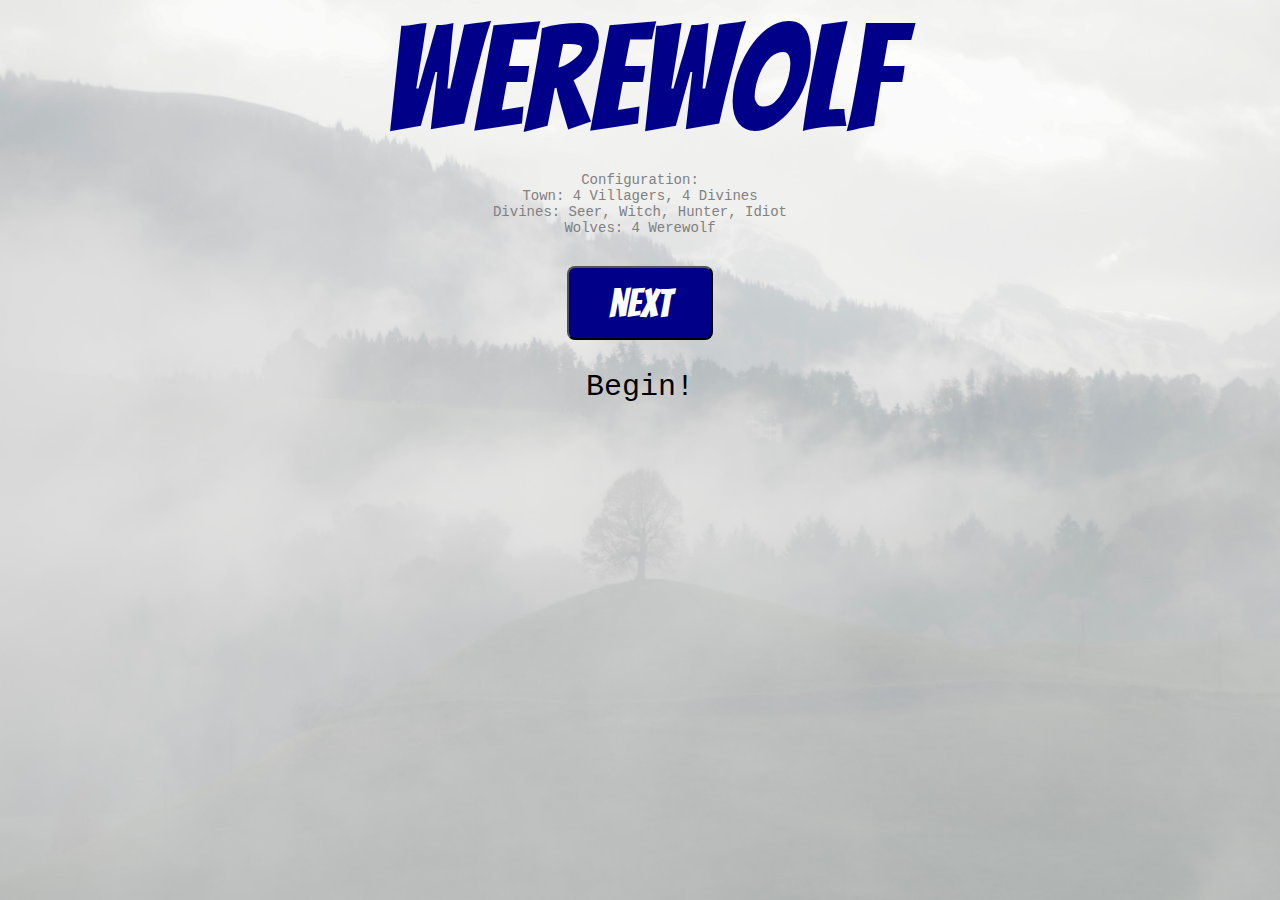
<file: idiot.html>
<html>

<!--=======================================================================-->

<head>
    <title>Idiot</title>
    <script type='text/javascript' src='./epilog.js'></script>
    <script type='text/javascript' src='./worksheets.js'></script>
    <script>function populatesheet ()
             {populateinnerhtmls();
              populatetables();
              populateoptions();
              populatevalues();
              populatevaluelists();
              populateattributes();
              populatestyles();
              for (var i=0;i<populators.length; i++) {populators[i].call(null)};
              document.getElementsByName('facts')[0].value = grindem(lambda.sort());
              reposition();
              return true}</script>
     <script>
         function shuffle(array) {
            let currentIndex = array.length,  randomIndex;

            // While there remain elements to shuffle.
            while (currentIndex != 0) {

             // Pick a remaining element.
             randomIndex = Math.floor(Math.random() * currentIndex);
             currentIndex--;

             // And swap it with the current element.
             [array[currentIndex], array[randomIndex]] = [
               array[randomIndex], array[currentIndex]];
            }

            return array;
        }
        function generate() {
            var library = document.getElementById('lambda');
            var ls = ['wolf', 'wolf', 'wolf', 'wolf', 'seer', 'witch', 'idiot', 'hunter', 'villager', 'villager', 'villager', 'villager'];
            ls = shuffle(ls);
            // generate paired string
            var str = "";
            for (var i = 0; i < 12; i++) {
                str += `role(${i+1}, ${ls[i]}) `;
            }
            library.innerHTML += str;
            initialize();
            addimage('char(1)')
            addimage('char(2)')
            addimage('char(3)')
            addimage('char(4)')
            addimage('char(5)')
            addimage('char(6)')
            addimage('char(7)')
            addimage('char(8)')
            addimage('char(9)')
            addimage('char(10)')
            addimage('char(11)')
            addimage('char(12)')
            return true;
        }
        function addimage(id) {
            var img = document.createElement("img");
            var rolespan = document.getElementById(id);
            var role = rolespan.textContent
            img.src = "img/"+role+".jpeg"
            // img.style = ""
            var src = document.getElementById("pic:"+id);
            src.appendChild(img);
        }
     </script>
     <link rel="stylesheet" href="style.css">
     <link href="https://fonts.googleapis.com/css2?family=Bangers&amp;display=swap" rel="stylesheet">
</head>

<!--=======================================================================-->

<body leftmargin='0' topmargin='0' marginwidth='0' marginheight='0' bgcolor='#f4f6f8'
      onload='generate()' background-image:url('img/mist.jpg');>
  <center>
    <table width='640' cellpadding='0' cellspacing='0' border='0'>
      <tr>
        <td width='640' height='90' align='center'>
          <span id=werewolf>Werewolf</span>
      </td>
      </tr>
    </table>
  </center>

  <center>
      <p>Configuration:
          <br />
          Town: 4 Villagers, 4 Divines<br />
  		  Divines: Seer, Witch, Hunter, Idiot<br />
  		  Wolves: 4 Werewolf<br />
          <br />
      </p>
      <button type='button' id='next' onclick='modbutton(this)'>next</button>
      <p class='instruction' id='state(0,0,1)'>Begin!</p>
      <p class='instruction' id='state(0,1,0)'>Pass to Player 1!</p>
      <p class='instruction' id='state(0,1,1)'>
        Your character is <span id='char(1)'></span>
        <br>
        <span id='pic:char(1)'><span>
      </p>
      <p class='instruction' id='state(0,2,0)'>Pass to Player 2!</p>
      <p class='instruction' id='state(0,2,1)'>
        Your character is <span id='char(2)'></span>
        <br>
        <span id='pic:char(2)'><span></p>
      <p class='instruction' id='state(0,3,0)'>Pass to Player 3!</p>
      <p class='instruction' id='state(0,3,1)'>
        Your character is <span id='char(3)'></span>
        <br>
        <span id='pic:char(3)'><span></p>
      <p class='instruction' id='state(0,4,0)'>Pass to Player 4!</p>
      <p class='instruction' id='state(0,4,1)'>
        Your character is <span id='char(4)'></span>
        <br>
        <span id='pic:char(4)'><span></p>
      <p class='instruction' id='state(0,5,0)'>Pass to Player 5!</p>
      <p class='instruction' id='state(0,5,1)'>
        Your character is <span id='char(5)'></span>
        <br>
        <span id='pic:char(5)'><span></p>
      <p class='instruction' id='state(0,6,0)'>Pass to Player 6!</p>
      <p class='instruction' id='state(0,6,1)'>
        Your character is <span id='char(6)'></span>
        <br>
        <span id='pic:char(6)'><span></p>
      <p class='instruction' id='state(0,7,0)'>Pass to Player 7!</p>
      <p class='instruction' id='state(0,7,1)'>
        Your character is <span id='char(7)'></span>
        <br>
        <span id='pic:char(7)'><span></p>
      <p class='instruction' id='state(0,8,0)'>Pass to Player 8!</p>
      <p class='instruction' id='state(0,8,1)'>
        Your character is <span id='char(8)'></span>
        <br>
        <span id='pic:char(8)'><span></p>
      <p class='instruction' id='state(0,9,0)'>Pass to Player 9!</p>
      <p class='instruction' id='state(0,9,1)'>
        Your character is <span id='char(9)'></span>
        <br>
        <span id='pic:char(9)'><span></p>
      <p class='instruction' id='state(0,10,0)'>Pass to Player 10!</p>
      <p class='instruction' id='state(0,10,1)'>
        Your character is <span id='char(10)'></span>
        <br>
        <span id='pic:char(10)'><span></p>
      <p class='instruction' id='state(0,11,0)'>Pass to Player 11!</p>
      <p class='instruction' id='state(0,11,1)'>
        Your character is <span id='char(11)'></span>
        <br>
        <span id='pic:char(11)'><span></p>
      <p class='instruction' id='state(0,12,0)'>Pass to Player 12!</p>
      <p class='instruction' id='state(0,12,1)'>
        Your character is <span id='char(12)'></span>
        <br>
        <span id='pic:char(12)'><span></p>

      <p class='instruction' id='state(0,wolf,0)'>Wolves open your eyes; everyone else close your eyes</p>
      <p class='instruction' id='state(0,wolf,1)'>
          Whom do you want to kill tonight?
          <select id='wolf_selecter' onchange='modselector(this)'>
              <option>1</option>
              <option>2</option>
              <option>3</option>
              <option>4</option>
              <option>5</option>
              <option>6</option>
              <option>7</option>
              <option>8</option>
              <option>9</option>
              <option>10</option>
              <option>11</option>
              <option>12</option>
          </select>
      </p>
      <p class='instruction' id='state(0,witch,0)'>Witch open your eyes; everyone else close your eyes</p>
      <p class='instruction' id='state(0,witch,1)'>
          Player <span id="killed"></span> is killed. Do you want to save?</span>
          <select id='witch_choice' onchange='modselector(this)'>
              <option>yes</option>
              <option>no</option>
          </select>
          <div id="witch_poison_display" style='display:none'>
              <span class='instruction'>Whom do you want to poison?</span>
              <select id='witch_selecter' onchange='modselector(this)'>
                  <option value='0'>nobody</option>
                  <option>1</option>
                  <option>2</option>
                  <option>3</option>
                  <option>4</option>
                  <option>5</option>
                  <option>6</option>
                  <option>7</option>
                  <option>8</option>
                  <option>9</option>
                  <option>10</option>
                  <option>11</option>
                  <option>12</option>
              </select>
          </div>
      </p>
      <p class='instruction' id='state(0,seer,0)'>Seer open your eyes; everyone else close your eyes</p>
      <p class='instruction' id='state(0,seer,1)'>
          Whose identity do you want to verify tonight?
          <select id='seer_selecter' onchange='modselector(this)'>
              <option>1</option>
              <option>2</option>
              <option>3</option>
              <option>4</option>
              <option>5</option>
              <option>6</option>
              <option>7</option>
              <option>8</option>
              <option>9</option>
              <option>10</option>
              <option>11</option>
              <option>12</option>
          </select>
          <button type='button' id='seer_decided' onclick='modbutton(this)'>decided</button>
          <br />
          This player's identity is wolf? <span id='check_identity'></span>
      </p>
      <p class='instruction' id='state(0,hunter,0)'>Hunter open your eyes; everyone else close your eyes</p>
      <p class='instruction' id='state(0,hunter,1)'>The status of your gun is <span id='hunter_status'></span></p>
      <p class='instruction' id='state(0,morning,0)'>It's morning!</p>
      <p class='instruction' id='state(0,morning,1)'>
          <div id='2_dead' class='instruction'><span id='2_dead_1'></span> and <span id='2_dead_2'></span> are dead.</div>
          <div id='1_dead' class='instruction'><span id='1_dead_1'></span> is dead.</div>
          <div id='0_dead' class='instruction'>Nobody died.</div>
      </p>
      <p class='instruction' id='state(0,conclusion,0)'>What happened? (Pass to one of the dead players)</p>
      <p class='instruction' id='state(0,conclusion,1)'>
          The wolves are Player <span id='wolf_1'></span>, Player <span id='wolf_2'></span>, Player <span id='wolf_3'></span>, and Player <span id='wolf_4'></span>.
          <br />
          The wolves decided to kill Player <span id='wolf_kill'></span>.
          <br />
          The witch is Player <span id='con_witch'></span>.
          <br />
          The witch did <span id='con_witch_choice'></span> use the elixir.
          <span id='con_poison'>The witch used the poison to kill Player <span id='witch_kill'></span>.</span>
          <br />
          The seer is Player <span id='con_seer'></span>, and verified that Player <span id='con_seer_check'></span> is <span id='con_seer_tof'></span> a wolf.
          <br />
          The hunter is Player <span id='con_hunter'></span>, and is <span id='con_hunter_s'></span> able to shoot.
      </p>
  </center>


<!--=======================================================================-->
<!--
    state(0,0,1)      select configuration
    state(0,1,0)      1st player  blank page
    state(0,1,1)      1st player  character page
    ...
    state(0,n,b)      nth player   0:blank   1:character

    state(1,wolf,0)         wolf       blank page
    state(1,wolf,0)         wolf       character page
    state(1,witch,b)
    state(1,seer,b)
    state(1,hunter,b)
    state(1,morning,0)
    state(1,morning,1)
    state(1,conclusion,0)

    succ(1,2)
    ...
    succ(11,12)
    succ(12, wolf)
    ...


    transition:
    button:next
    state(X, Y, 0) => ~state(X, Y, 0) & state(X, Y, 1)
    state(X, Y, 1) & succ(Y,Z) => ~state(X,Y,1) & state(X,Z,0)
-->

<!--=======================================================================-->

<textarea id='lambda' type='text/hrf' style='display:none'>
    state(0,0,1)
    selected(wolf, 1)
    selected(witch_choice, yes)
    selected(witch_poison, 0)
    selected(seer, 1)
</textarea>

<textarea id='library' type='text/hrf' style='display:none'>
    indicator(0)
    indicator(1)
    indicator(2)
    indicator(3)
    indicator(4)
    indicator(5)
    indicator(6)
    indicator(7)
    indicator(8)
    indicator(9)
    indicator(10)
    indicator(11)
    indicator(12)
    indicator(wolf)
    indicator(witch)
    indicator(seer)
    indicator(hunter)
    indicator(morning)
    indicator(conclusion)
    binary(0)
    binary(1)
    succ(0,1)
    succ(1,2)
    succ(2,3)
    succ(3,4)
    succ(4,5)
    succ(5,6)
    succ(6,7)
    succ(7,8)
    succ(8,9)
    succ(9,10)
    succ(10,11)
    succ(11,12)
    succ(12,wolf)
    succ(wolf,witch)
    succ(witch,seer)
    succ(seer,hunter)
    succ(hunter,morning)
    succ(morning,conclusion)

    display_dead :- state(0,morning,1)

    click(next) :: state(X,Y,1) & succ(Y,Z) ==> ~state(X,Y,1) & state(X,Z,0)
    click(next) :: state(X, Y, 0) ==> ~state(X, Y, 0) & state(X, Y, 1)
    style(state(X,Y,B), "display", "") :- state(X,Y,B)
    style(state(X,Y,B), "display", "none") :- indicator(X) & indicator(Y) & binary(B) & ~state(X,Y,B)

    style(witch_poison_display, "display", "") :- selected(witch_choice, no) & state(0, witch, 1)
    style(witch_poison_display, "display", "none") :- selected(witch_choice, yes) | ~state(0, witch, 1)

    case_0 :- selected(witch_choice, yes)
    case_1 :- selected(witch_choice, no) & selected(witch_poison, 0)
    case_2 :- selected(witch_choice, no) & ~selected(witch_poison, 0)

    style(2_dead, "display", "") :- case_2
    style(2_dead, "display", "none") :- ~case_2
    style(2_dead, "display", "none") :- ~display_dead
    style(1_dead, "display", "") :- case_1
    style(1_dead, "display", "none") :- ~case_1
    style(1_dead, "display", "none") :- ~display_dead
    style(0_dead, "display", "") :- case_0
    style(0_dead, "display", "none") :- ~case_0
    style(0_dead, "display", "none") :- ~display_dead

    style(con_poison, "display", "") :- state(0,conclusion,1) & ~selected(witch_poison, 0)
    style(con_poison, "display", "none") :- ~state(0,conclusion,1) | selected(witch_poison, 0)

    value(witch_selecter, X) :- selected(witch_poison, X)

    click(seer_decided) :: decided
    style(seer_selecter, "display", "none") :- decided

    innerhtml(char(X), Y) :- role(X,Y)
    innerhtml(killed, X) :- selected(wolf, X)

    innerhtml(check_identity, true) :- decided & selected(seer, Y) & role(Y, wolf)
    innerhtml(check_identity, false) :- decided & selected(seer, Y) & ~role(Y, wolf)

    innerhtml(hunter_status, up) :- selected(witch_poison, X) & role(Y, hunter) & distinct(X,Y)
    innerhtml(hunter_status, down) :- selected(witch_poison, X) & role(X, hunter)

    innerhtml(2_dead_1, Z) :- selected(wolf, X) & selected(witch_poison, Y) & evaluate(min(X, Y), Z)
    innerhtml(2_dead_2, Z) :- selected(wolf, X) & selected(witch_poison, Y) & evaluate(max(X, Y), Z)
    innerhtml(1_dead_1, X) :- case_1 & selected(wolf, X)

    innerhtml(wolf_1, X) :- role(X, wolf) & role(Y, wolf) & role(Z, wolf) & role(F, wolf) & mutex(X, Y, Z, F) & evaluate(min(X, Y, Z, F), X)
    innerhtml(wolf_2, Y) :- role(X, wolf) & role(Y, wolf) & role(Z, wolf) & role(F, wolf) & mutex(X, Y, Z, F) & ~evaluate(min(X, Y, Z, F), Y) & ~evaluate(max(X, Y, Z), Y) & ~evaluate(min(X, Y, Z, F), Z) & ~evaluate(max(X, Y, Z), Z) & evaluate(min(Y, Z), Y)
    innerhtml(wolf_3, Z) :- role(X, wolf) & role(Y, wolf) & role(Z, wolf) & role(F, wolf) & mutex(X, Y, Z, F) & ~evaluate(min(X, Y, Z, F), Z) & ~evaluate(max(X, Y, Z), Z) & ~evaluate(min(X, Y, Z, F), Y) & ~evaluate(max(X, Y, Z), Y) & evaluate(max(Y, Z), Z)
    innerhtml(wolf_4, F) :- role(X, wolf) & role(Y, wolf) & role(Z, wolf) & role(F, wolf) & mutex(X, Y, Z, F) & evaluate(max(X, Y, Z, F), F)
    innerhtml(wolf_kill, X) :- selected(wolf, X)
    innerhtml(con_witch, X) :- role(X, witch)
    innerhtml(con_witch_choice, not) :- selected(witch_choice, no)
    innerhtml(witch_kill, X) :- selected(witch_poison, X)
    innerhtml(con_seer, X) :- role(X, seer)
    innerhtml(con_seer_check, X) :- selected(seer, X)
    innerhtml(con_seer_tof, not) :- selected(seer, X) & ~role(X, wolf)
    innerhtml(con_hunter, X) :- role(X, hunter)
    innerhtml(con_hunter_s, not) :- selected(witch_poison, X) & role(X, hunter)

    select(wolf_selecter, X) :: selected(wolf, Y) ==> ~selected(wolf, Y) & selected(wolf, X)
    select(witch_choice, X) :: selected(witch_choice, Y) ==> ~selected(witch_choice, Y) & selected(witch_choice, X)
    select(witch_choice, X) :: selected(witch_poison, Y) ==> ~selected(witch_poison, Y) & selected(witch_poison, 0)
    select(witch_selecter, X) :: selected(witch_poison, Y) ==> ~selected(witch_poison, Y) & selected(witch_poison, X)
    select(seer_selecter, X) :: selected(seer, Y) ==> ~selected(seer, Y) & selected(seer, X)

    attribute(next, "disabled", "true") :- state(0, seer, 1) & ~decided
    attribute(next, "disabled", "false") :- ~state(0, seer, 1) | decided



</textarea>

<textarea name='facts' style='display:none;font-family:courier;background-color:#eeeeee' rows='48' cols='32' disabled='true' '></textarea>

<!--=======================================================================-->

</body>
</html>
</file>
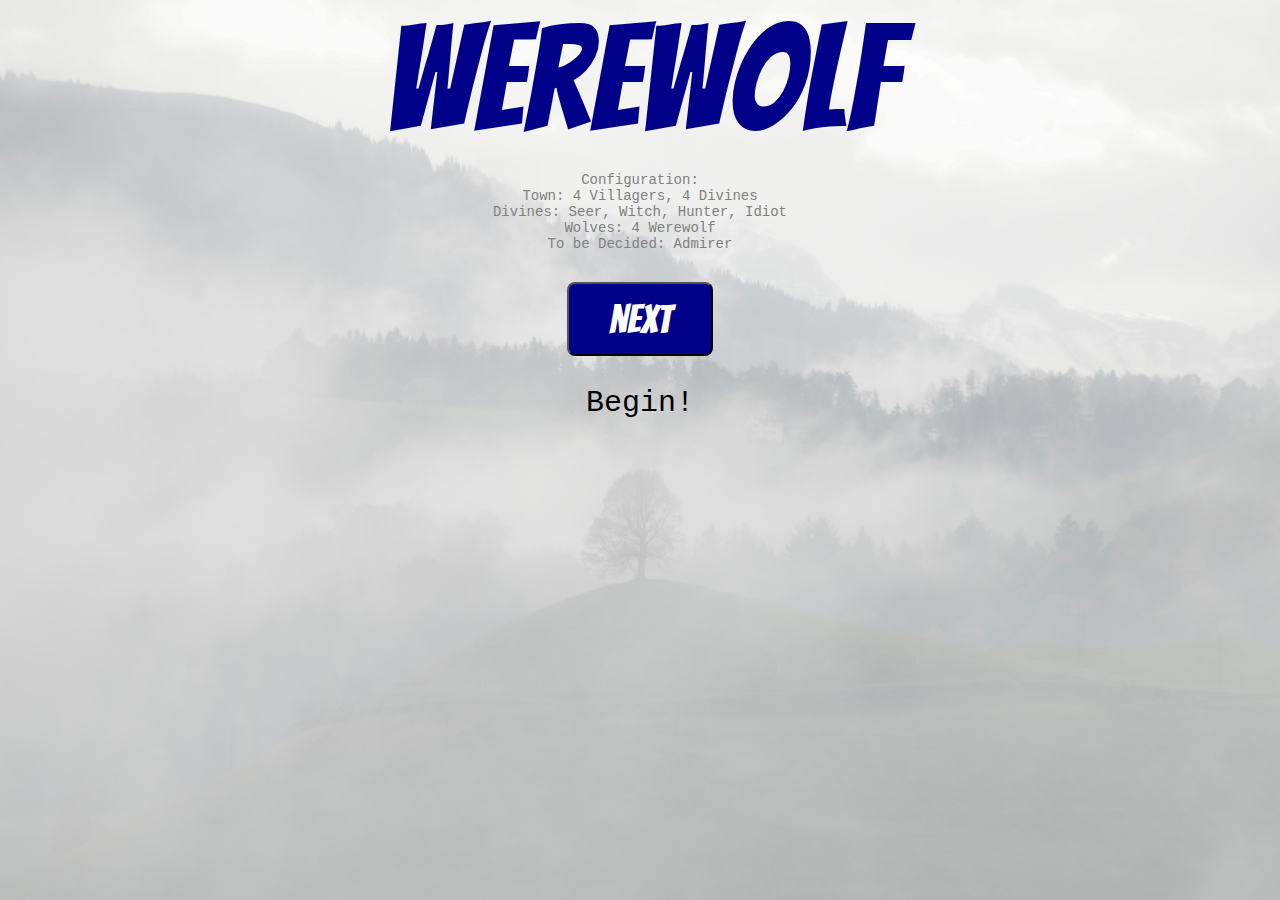
<file: idiot_admirer.html>
<html>

<!--=======================================================================-->

<head>
    <title>Idiot</title>
    <script type='text/javascript' src='./epilog.js'></script>
    <script type='text/javascript' src='./worksheets.js'></script>
    <script>function populatesheet ()
             {populateinnerhtmls();
              populatetables();
              populateoptions();
              populatevalues();
              populatevaluelists();
              populateattributes();
              populatestyles();
              for (var i=0;i<populators.length; i++) {populators[i].call(null)};
              document.getElementsByName('facts')[0].value = grindem(lambda.sort());
              reposition();
              return true}</script>
     <script>
         function shuffle(array) {
            let currentIndex = array.length,  randomIndex;

            // While there remain elements to shuffle.
            while (currentIndex != 0) {

             // Pick a remaining element.
             randomIndex = Math.floor(Math.random() * currentIndex);
             currentIndex--;

             // And swap it with the current element.
             [array[currentIndex], array[randomIndex]] = [
               array[randomIndex], array[currentIndex]];
            }

            return array;
        }
        function generate() {
            var library = document.getElementById('lambda');
            var ls = ['admirer', 'wolf', 'wolf', 'wolf', 'wolf', 'seer', 'witch', 'idiot', 'hunter', 'villager', 'villager', 'villager', 'villager'];
            ls = shuffle(ls);
            // generate paired string
            var str = "";
            for (var i = 0; i < 13; i++) {
                str += `role(${i+1}, ${ls[i]}) `;
            }
            library.innerHTML += str;
            initialize();
            addimage('char(1)')
            addimage('char(2)')
            addimage('char(3)')
            addimage('char(4)')
            addimage('char(5)')
            addimage('char(6)')
            addimage('char(7)')
            addimage('char(8)')
            addimage('char(9)')
            addimage('char(10)')
            addimage('char(11)')
            addimage('char(12)')
            addimage('char(13)')
            return true;
        }
        function addimage(id) {
            var img = document.createElement("img");
            var rolespan = document.getElementById(id);
            var role = rolespan.textContent
            img.src = "img/"+role+".jpeg"
            // img.style = ""
            var src = document.getElementById("pic:"+id);
            src.appendChild(img);
        }
     </script>
     <link rel="stylesheet" href="style.css">
     <link href="https://fonts.googleapis.com/css2?family=Bangers&amp;display=swap" rel="stylesheet">
</head>

<!--=======================================================================-->

<body leftmargin='0' topmargin='0' marginwidth='0' marginheight='0' bgcolor='#f4f6f8'
      onload='generate()' background-image:url('img/mist.jpg');>
  <center>
    <table width='640' cellpadding='0' cellspacing='0' border='0'>
      <tr>
        <td width='640' height='90' align='center'>
          <span id=werewolf>Werewolf</span>
      </td>
      </tr>
    </table>
  </center>

  <center>
      <p>Configuration:
          <br />
          Town: 4 Villagers, 4 Divines<br />
  		  Divines: Seer, Witch, Hunter, Idiot<br />
  		  Wolves: 4 Werewolf<br />
  		  To be Decided: Admirer<br />
          <br />
      </p>
      <button type='button' id='next' onclick='modbutton(this)'>next</button>
      <p class='instruction' id='state(0,0,1)'>Begin!</p>
      <p class='instruction' id='state(0,1,0)'>Pass to Player 1!</p>
      <p class='instruction' id='state(0,1,1)'>
        Your character is <span id='char(1)'></span>
        <br>
        <span id='pic:char(1)'><span>
      </p>
      <p class='instruction' id='state(0,2,0)'>Pass to Player 2!</p>
      <p class='instruction' id='state(0,2,1)'>
        Your character is <span id='char(2)'></span>
        <br>
        <span id='pic:char(2)'><span></p>
      <p class='instruction' id='state(0,3,0)'>Pass to Player 3!</p>
      <p class='instruction' id='state(0,3,1)'>
        Your character is <span id='char(3)'></span>
        <br>
        <span id='pic:char(3)'><span></p>
      <p class='instruction' id='state(0,4,0)'>Pass to Player 4!</p>
      <p class='instruction' id='state(0,4,1)'>
        Your character is <span id='char(4)'></span>
        <br>
        <span id='pic:char(4)'><span></p>
      <p class='instruction' id='state(0,5,0)'>Pass to Player 5!</p>
      <p class='instruction' id='state(0,5,1)'>
        Your character is <span id='char(5)'></span>
        <br>
        <span id='pic:char(5)'><span></p>
      <p class='instruction' id='state(0,6,0)'>Pass to Player 6!</p>
      <p class='instruction' id='state(0,6,1)'>
        Your character is <span id='char(6)'></span>
        <br>
        <span id='pic:char(6)'><span></p>
      <p class='instruction' id='state(0,7,0)'>Pass to Player 7!</p>
      <p class='instruction' id='state(0,7,1)'>
        Your character is <span id='char(7)'></span>
        <br>
        <span id='pic:char(7)'><span></p>
      <p class='instruction' id='state(0,8,0)'>Pass to Player 8!</p>
      <p class='instruction' id='state(0,8,1)'>
        Your character is <span id='char(8)'></span>
        <br>
        <span id='pic:char(8)'><span></p>
      <p class='instruction' id='state(0,9,0)'>Pass to Player 9!</p>
      <p class='instruction' id='state(0,9,1)'>
        Your character is <span id='char(9)'></span>
        <br>
        <span id='pic:char(9)'><span></p>
      <p class='instruction' id='state(0,10,0)'>Pass to Player 10!</p>
      <p class='instruction' id='state(0,10,1)'>
        Your character is <span id='char(10)'></span>
        <br>
        <span id='pic:char(10)'><span></p>
      <p class='instruction' id='state(0,11,0)'>Pass to Player 11!</p>
      <p class='instruction' id='state(0,11,1)'>
        Your character is <span id='char(11)'></span>
        <br>
        <span id='pic:char(11)'><span></p>
      <p class='instruction' id='state(0,12,0)'>Pass to Player 12!</p>
      <p class='instruction' id='state(0,12,1)'>
        Your character is <span id='char(12)'></span>
        <br>
        <span id='pic:char(12)'><span></p>
      <p class='instruction' id='state(0,13,0)'>Pass to Player 13!</p>
      <p class='instruction' id='state(0,13,1)'>
        Your character is <span id='char(13)'></span>
        <br>
        <span id='pic:char(13)'><span></p>

      <p class='instruction' id='state(0,admirer,0)'>Admirer open your eyes; everyone else close your eyes</p>
      <p class='instruction' id='state(0,admirer,1)'>
          Whom do you want to admire for this game?
          <select id='admirer_selecter' onchange='modselector(this)'>
          <option>1</option>
          <option>2</option>
          <option>3</option>
          <option>4</option>
          <option>5</option>
          <option>6</option>
          <option>7</option>
          <option>8</option>
          <option>9</option>
          <option>10</option>
          <option>11</option>
          <option>12</option>
          <option>13</option>
          </select>
      </p>

      <p class='instruction' id='state(0,wolf,0)'>Wolves open your eyes; everyone else close your eyes</p>
      <p class='instruction' id='state(0,wolf,1)'>
          Whom do you want to kill tonight?
          <select id='wolf_selecter' onchange='modselector(this)'>
              <option>1</option>
              <option>2</option>
              <option>3</option>
              <option>4</option>
              <option>5</option>
              <option>6</option>
              <option>7</option>
              <option>8</option>
              <option>9</option>
              <option>10</option>
              <option>11</option>
              <option>12</option>
              <option>13</option>
          </select>
      </p>
      <p class='instruction' id='state(0,witch,0)'>Witch open your eyes; everyone else close your eyes</p>
      <p class='instruction' id='state(0,witch,1)'>
          Player <span id="killed"></span> is killed. Do you want to save?</span>
          <select id='witch_choice' onchange='modselector(this)'>
              <option>yes</option>
              <option>no</option>
          </select>
          <div id="witch_poison_display" style='display:none'>
              <span class='instruction'>Whom do you want to poison?</span>
              <select id='witch_selecter' onchange='modselector(this)'>
                  <option value='0'>nobody</option>
                  <option>1</option>
                  <option>2</option>
                  <option>3</option>
                  <option>4</option>
                  <option>5</option>
                  <option>6</option>
                  <option>7</option>
                  <option>8</option>
                  <option>9</option>
                  <option>10</option>
                  <option>11</option>
                  <option>12</option>
              </select>
          </div>
      </p>
      <p class='instruction' id='state(0,seer,0)'>Seer open your eyes; everyone else close your eyes</p>
      <p class='instruction' id='state(0,seer,1)'>
          Whose identity do you want to verify tonight?
          <select id='seer_selecter' onchange='modselector(this)'>
              <option>1</option>
              <option>2</option>
              <option>3</option>
              <option>4</option>
              <option>5</option>
              <option>6</option>
              <option>7</option>
              <option>8</option>
              <option>9</option>
              <option>10</option>
              <option>11</option>
              <option>12</option>
              <option>13</option>
          </select>
          <button type='button' id='seer_decided' onclick='modbutton(this)'>decided</button>
          <br />
          This player's identity is wolf? <span id='check_identity'></span>
      </p>
      <p class='instruction' id='state(0,hunter,0)'>Hunter open your eyes; everyone else close your eyes</p>
      <p class='instruction' id='state(0,hunter,1)'>The status of your gun is <span id='hunter_status'></span></p>
      <p class='instruction' id='state(0,morning,0)'>It's morning!</p>
      <p class='instruction' id='state(0,morning,1)'>
          <div id='2_dead' class='instruction'><span id='2_dead_1'></span> and <span id='2_dead_2'></span> are dead.</div>
          <div id='1_dead' class='instruction'><span id='1_dead_1'></span> is dead.</div>
          <div id='0_dead' class='instruction'>Nobody died.</div>
      </p>
      <p class='instruction' id='state(0,conclusion,0)'>What happened? (Pass to one of the dead players)</p>
      <p class='instruction' id='state(0,conclusion,1)'>
          The admirer is Player <span id='con_admirer'></span>, and chose Player <span id='con_admirer_c'></span> as the model.
          <br />
          The wolves are Player <span id='wolf_1'></span>, Player <span id='wolf_2'></span>, Player <span id='wolf_3'></span>, and Player <span id='wolf_4'></span>.
          <br />
          The wolves decided to kill Player <span id='wolf_kill'></span>.
          <br />
          The witch is Player <span id='con_witch'></span>.
          <br />
          The witch did <span id='con_witch_choice'></span> use the elixir.
          <span id='con_poison'>The witch used the poison to kill Player <span id='witch_kill'></span>.</span>
          <br />
          The seer is Player <span id='con_seer'></span>, and verified that Player <span id='con_seer_check'></span> is <span id='con_seer_tof'></span> a wolf.
          <br />
          The hunter is Player <span id='con_hunter'></span>, and is <span id='con_hunter_s'></span> able to shoot.
      </p>
  </center>


<!--=======================================================================-->
<!--
    state(0,0,1)      select configuration
    state(0,1,0)      1st player  blank page
    state(0,1,1)      1st player  character page
    ...
    state(0,n,b)      nth player   0:blank   1:character

    state(1,wolf,0)         wolf       blank page
    state(1,wolf,0)         wolf       character page
    state(1,witch,b)
    state(1,seer,b)
    state(1,hunter,b)
    state(1,morning,0)
    state(1,morning,1)
    state(1,conclusion,0)

    succ(1,2)
    ...
    succ(11,12)
    succ(12, wolf)
    ...


    transition:
    button:next
    state(X, Y, 0) => ~state(X, Y, 0) & state(X, Y, 1)
    state(X, Y, 1) & succ(Y,Z) => ~state(X,Y,1) & state(X,Z,0)
-->

<!--=======================================================================-->

<textarea id='lambda' type='text/hrf' style='display:none'>
    state(0,0,1)
    selected(wolf, 1)
    selected(witch_choice, yes)
    selected(witch_poison, 0)
    selected(seer, 1)
    selected(admirer, 1)
</textarea>

<textarea id='library' type='text/hrf' style='display:none'>
    indicator(0)
    indicator(1)
    indicator(2)
    indicator(3)
    indicator(4)
    indicator(5)
    indicator(6)
    indicator(7)
    indicator(8)
    indicator(9)
    indicator(10)
    indicator(11)
    indicator(12)
    indicator(13)
    indicator(admirer)
    indicator(wolf)
    indicator(witch)
    indicator(seer)
    indicator(hunter)
    indicator(morning)
    indicator(conclusion)
    binary(0)
    binary(1)
    succ(0,1)
    succ(1,2)
    succ(2,3)
    succ(3,4)
    succ(4,5)
    succ(5,6)
    succ(6,7)
    succ(7,8)
    succ(8,9)
    succ(9,10)
    succ(10,11)
    succ(11,12)
    succ(12,13)
    succ(13,admirer)
    succ(admirer,wolf)
    succ(wolf,witch)
    succ(witch,seer)
    succ(seer,hunter)
    succ(hunter,morning)
    succ(morning,conclusion)

    display_dead :- state(0,morning,1)

    click(next) :: state(X,Y,1) & succ(Y,Z) ==> ~state(X,Y,1) & state(X,Z,0)
    click(next) :: state(X, Y, 0) ==> ~state(X, Y, 0) & state(X, Y, 1)
    style(state(X,Y,B), "display", "") :- state(X,Y,B)
    style(state(X,Y,B), "display", "none") :- indicator(X) & indicator(Y) & binary(B) & ~state(X,Y,B)

    style(witch_poison_display, "display", "") :- selected(witch_choice, no) & state(0, witch, 1)
    style(witch_poison_display, "display", "none") :- selected(witch_choice, yes) | ~state(0, witch, 1)

    case_0 :- selected(witch_choice, yes)
    case_1 :- selected(witch_choice, no) & selected(witch_poison, 0)
    case_2 :- selected(witch_choice, no) & ~selected(witch_poison, 0)

    style(2_dead, "display", "") :- case_2
    style(2_dead, "display", "none") :- ~case_2
    style(2_dead, "display", "none") :- ~display_dead
    style(1_dead, "display", "") :- case_1
    style(1_dead, "display", "none") :- ~case_1
    style(1_dead, "display", "none") :- ~display_dead
    style(0_dead, "display", "") :- case_0
    style(0_dead, "display", "none") :- ~case_0
    style(0_dead, "display", "none") :- ~display_dead

    style(con_poison, "display", "") :- state(0,conclusion,1) & ~selected(witch_poison, 0)
    style(con_poison, "display", "none") :- ~state(0,conclusion,1) | selected(witch_poison, 0)

    value(witch_selecter, X) :- selected(witch_poison, X)

    click(seer_decided) :: decided
    style(seer_selecter, "display", "none") :- decided

    innerhtml(char(X), Y) :- role(X,Y)
    innerhtml(killed, X) :- selected(wolf, X)

    innerhtml(check_identity, true) :- decided & selected(seer, Y) & role(Y, wolf)
    innerhtml(check_identity, false) :- decided & selected(seer, Y) & ~role(Y, wolf)

    innerhtml(hunter_status, up) :- selected(witch_poison, X) & role(Y, hunter) & distinct(X,Y)
    innerhtml(hunter_status, down) :- selected(witch_poison, X) & role(X, hunter)

    innerhtml(2_dead_1, Z) :- selected(wolf, X) & selected(witch_poison, Y) & evaluate(min(X, Y), Z)
    innerhtml(2_dead_2, Z) :- selected(wolf, X) & selected(witch_poison, Y) & evaluate(max(X, Y), Z)
    innerhtml(1_dead_1, X) :- case_1 & selected(wolf, X)

    innerhtml(con_admirer, X) :- role(X, admirer)
    innerhtml(con_admirer_c, X) :- selected(admirer, X)
    innerhtml(wolf_1, X) :- role(X, wolf) & role(Y, wolf) & role(Z, wolf) & role(F, wolf) & mutex(X, Y, Z, F) & evaluate(min(X, Y, Z, F), X)
    innerhtml(wolf_2, Y) :- role(X, wolf) & role(Y, wolf) & role(Z, wolf) & role(F, wolf) & mutex(X, Y, Z, F) & ~evaluate(min(X, Y, Z, F), Y) & ~evaluate(max(X, Y, Z), Y) & ~evaluate(min(X, Y, Z, F), Z) & ~evaluate(max(X, Y, Z), Z) & evaluate(min(Y, Z), Y)
    innerhtml(wolf_3, Z) :- role(X, wolf) & role(Y, wolf) & role(Z, wolf) & role(F, wolf) & mutex(X, Y, Z, F) & ~evaluate(min(X, Y, Z, F), Z) & ~evaluate(max(X, Y, Z), Z) & ~evaluate(min(X, Y, Z, F), Y) & ~evaluate(max(X, Y, Z), Y) & evaluate(max(Y, Z), Z)
    innerhtml(wolf_4, F) :- role(X, wolf) & role(Y, wolf) & role(Z, wolf) & role(F, wolf) & mutex(X, Y, Z, F) & evaluate(max(X, Y, Z, F), F)
    innerhtml(wolf_kill, X) :- selected(wolf, X)
    innerhtml(con_witch, X) :- role(X, witch)
    innerhtml(con_witch_choice, not) :- selected(witch_choice, no)
    innerhtml(witch_kill, X) :- selected(witch_poison, X)
    innerhtml(con_seer, X) :- role(X, seer)
    innerhtml(con_seer_check, X) :- selected(seer, X)
    innerhtml(con_seer_tof, not) :- selected(seer, X) & ~role(X, wolf)
    innerhtml(con_hunter, X) :- role(X, hunter)
    innerhtml(con_hunter_s, not) :- selected(witch_poison, X) & role(X, hunter)

    select(admirer_selecter, X) :: selected(admirer, Y) ==> ~selected(admirer, Y) & selected(admirer, X)
    select(wolf_selecter, X) :: selected(wolf, Y) ==> ~selected(wolf, Y) & selected(wolf, X)
    select(witch_choice, X) :: selected(witch_choice, Y) ==> ~selected(witch_choice, Y) & selected(witch_choice, X)
    select(witch_choice, X) :: selected(witch_poison, Y) ==> ~selected(witch_poison, Y) & selected(witch_poison, 0)
    select(witch_selecter, X) :: selected(witch_poison, Y) ==> ~selected(witch_poison, Y) & selected(witch_poison, X)
    select(seer_selecter, X) :: selected(seer, Y) ==> ~selected(seer, Y) & selected(seer, X)

    attribute(next, "disabled", "true") :- state(0, seer, 1) & ~decided
    attribute(next, "disabled", "false") :- ~state(0, seer, 1) | decided



</textarea>

<textarea name='facts' style='display:none;font-family:courier;background-color:#eeeeee' rows='48' cols='32' disabled='true'></textarea>

<!--=======================================================================-->

</body>
</html>
</file>
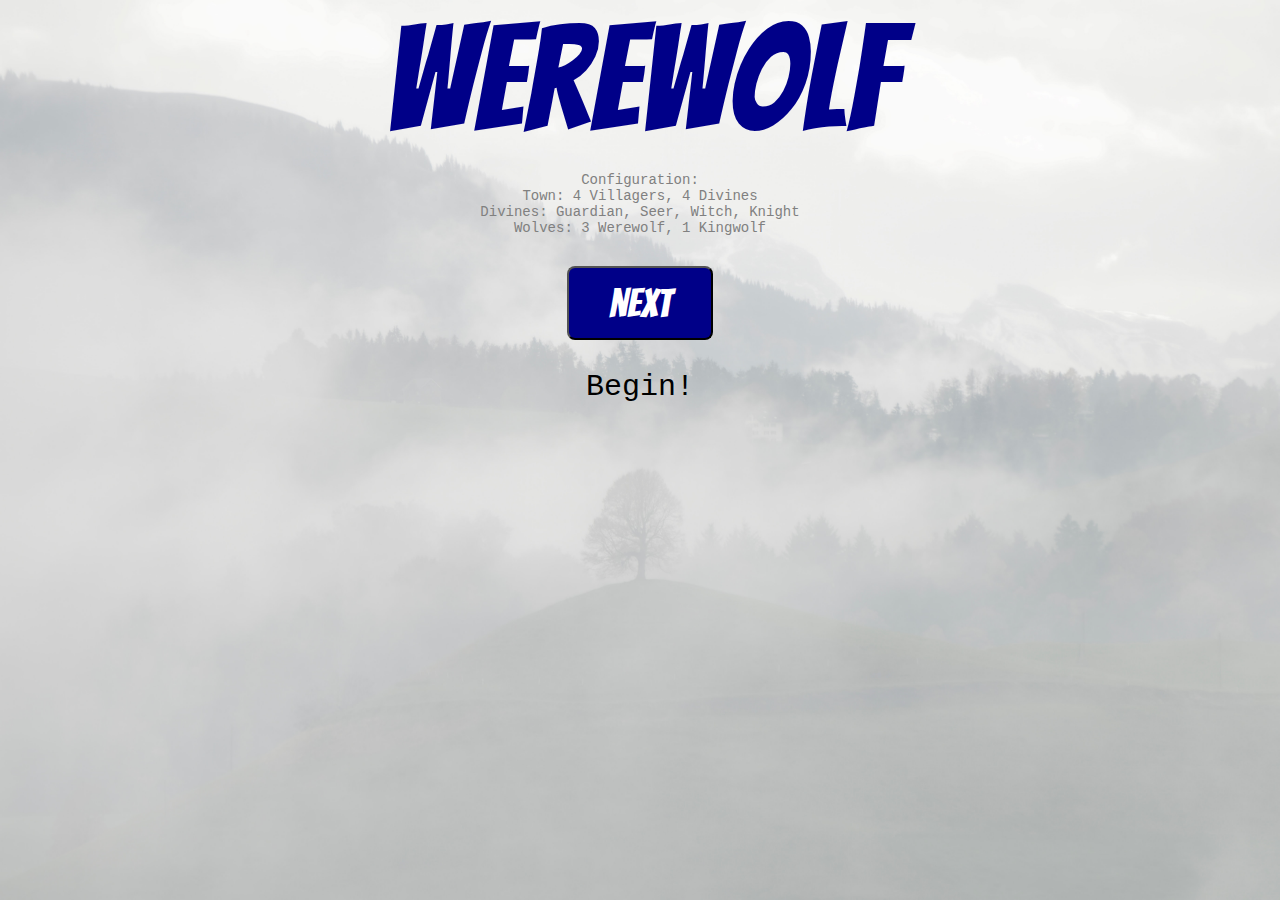
<file: kingwolf.html>
<html>

<!--=======================================================================-->

<head>
    <title>Kingwolf</title>
    <script type='text/javascript' src='./epilog.js'></script>
    <script type='text/javascript' src='./worksheets.js'></script>
    <script>function populatesheet ()
             {populateinnerhtmls();
              populatetables();
              populateoptions();
              populatevalues();
              populatevaluelists();
              populateattributes();
              populatestyles();
              for (var i=0;i<populators.length; i++) {populators[i].call(null)};
              document.getElementsByName('facts')[0].value = grindem(lambda.sort());
              reposition();
              return true}</script>
     <script>
         function shuffle(array) {
            let currentIndex = array.length,  randomIndex;

            // While there remain elements to shuffle.
            while (currentIndex != 0) {

             // Pick a remaining element.
             randomIndex = Math.floor(Math.random() * currentIndex);
             currentIndex--;

             // And swap it with the current element.
             [array[currentIndex], array[randomIndex]] = [
               array[randomIndex], array[currentIndex]];
            }

            return array;
        }
        function generate() {
            var library = document.getElementById('lambda');
            var ls = ['wolf', 'wolf', 'wolf', 'kingwolf', 'seer', 'witch', 'guardian', 'knight', 'villager', 'villager', 'villager', 'villager'];
            ls = shuffle(ls);
            // generate paired string
            var str = "";
            for (var i = 0; i < 12; i++) {
                str += `role(${i+1}, ${ls[i]}) `;
            }
            library.innerHTML += str;
            initialize();
            addimage('char(1)')
            addimage('char(2)')
            addimage('char(3)')
            addimage('char(4)')
            addimage('char(5)')
            addimage('char(6)')
            addimage('char(7)')
            addimage('char(8)')
            addimage('char(9)')
            addimage('char(10)')
            addimage('char(11)')
            addimage('char(12)')
            return true;
        }
        function addimage(id) {
            var img = document.createElement("img");
            var rolespan = document.getElementById(id);
            var role = rolespan.textContent
            img.src = "img/"+role+".jpeg"
            // img.style = ""
            var src = document.getElementById("pic:"+id);
            src.appendChild(img);
        }
     </script>
     <link rel="stylesheet" href="style.css">
     <link href="https://fonts.googleapis.com/css2?family=Bangers&amp;display=swap" rel="stylesheet">
</head>

<!--=======================================================================-->

<body leftmargin='0' topmargin='0' marginwidth='0' marginheight='0' bgcolor='#f4f6f8'
      onload='generate()'>
  <center>
    <table width='640' cellpadding='0' cellspacing='0' border='0'>
      <tr>
        <td width='640' height='90' align='center'>
          <span id='werewolf'>Werewolf</span>
      </td>
      </tr>
    </table>
  </center>

  <center>
      <p>Configuration:
          <br />
          Town: 4 Villagers, 4 Divines<br />
  		  Divines: Guardian, Seer, Witch, Knight<br />
  		  Wolves: 3 Werewolf, 1 Kingwolf<br />
          <br />
      </p>
      <button type='button' id='next' onclick='modbutton(this)'>next</button>
      <p class='instruction' id='state(0,0,1)'>Begin!</p>
      <p class='instruction' id='state(0,1,0)'>Pass to Player 1!</p>
      <p class='instruction' id='state(0,1,1)'>
        Your character is <span id='char(1)'></span>
        <br>
        <span id='pic:char(1)'><span>
      </p>
      <p class='instruction' id='state(0,2,0)'>Pass to Player 2!</p>
      <p class='instruction' id='state(0,2,1)'>
        Your character is <span id='char(2)'></span>
        <br>
        <span id='pic:char(2)'><span></p>
      <p class='instruction' id='state(0,3,0)'>Pass to Player 3!</p>
      <p class='instruction' id='state(0,3,1)'>
        Your character is <span id='char(3)'></span>
        <br>
        <span id='pic:char(3)'><span></p>
      <p class='instruction' id='state(0,4,0)'>Pass to Player 4!</p>
      <p class='instruction' id='state(0,4,1)'>
        Your character is <span id='char(4)'></span>
        <br>
        <span id='pic:char(4)'><span></p>
      <p class='instruction' id='state(0,5,0)'>Pass to Player 5!</p>
      <p class='instruction' id='state(0,5,1)'>
        Your character is <span id='char(5)'></span>
        <br>
        <span id='pic:char(5)'><span></p>
      <p class='instruction' id='state(0,6,0)'>Pass to Player 6!</p>
      <p class='instruction' id='state(0,6,1)'>
        Your character is <span id='char(6)'></span>
        <br>
        <span id='pic:char(6)'><span></p>
      <p class='instruction' id='state(0,7,0)'>Pass to Player 7!</p>
      <p class='instruction' id='state(0,7,1)'>
        Your character is <span id='char(7)'></span>
        <br>
        <span id='pic:char(7)'><span></p>
      <p class='instruction' id='state(0,8,0)'>Pass to Player 8!</p>
      <p class='instruction' id='state(0,8,1)'>
        Your character is <span id='char(8)'></span>
        <br>
        <span id='pic:char(8)'><span></p>
      <p class='instruction' id='state(0,9,0)'>Pass to Player 9!</p>
      <p class='instruction' id='state(0,9,1)'>
        Your character is <span id='char(9)'></span>
        <br>
        <span id='pic:char(9)'><span></p>
      <p class='instruction' id='state(0,10,0)'>Pass to Player 10!</p>
      <p class='instruction' id='state(0,10,1)'>
        Your character is <span id='char(10)'></span>
        <br>
        <span id='pic:char(10)'><span></p>
      <p class='instruction' id='state(0,11,0)'>Pass to Player 11!</p>
      <p class='instruction' id='state(0,11,1)'>
        Your character is <span id='char(11)'></span>
        <br>
        <span id='pic:char(11)'><span></p>
      <p class='instruction' id='state(0,12,0)'>Pass to Player 12!</p>
      <p class='instruction' id='state(0,12,1)'>
        Your character is <span id='char(12)'></span>
        <br>
        <span id='pic:char(12)'><span></p>

      <p class='instruction' id='state(0,guardian,0)'>Guardian open your eyes; everyone else close your eyes</p>
      <p class='instruction' id='state(0,guardian,1)'>
          Whom do you want to protect tonight?
          <select id='guardian_selecter' onchange='modselector(this)'>
              <option value='0'>nobody</option>
              <option>1</option>
              <option>2</option>
              <option>3</option>
              <option>4</option>
              <option>5</option>
              <option>6</option>
              <option>7</option>
              <option>8</option>
              <option>9</option>
              <option>10</option>
              <option>11</option>
              <option>12</option>
          </select>
      </p>
      <p class='instruction' id='state(0,wolf,0)'>Wolves open your eyes; everyone else close your eyes</p>
      <p class='instruction' id='state(0,wolf,1)'>
          Whom do you want to kill tonight?
          <select id='wolf_selecter' onchange='modselector(this)'>
              <option>1</option>
              <option>2</option>
              <option>3</option>
              <option>4</option>
              <option>5</option>
              <option>6</option>
              <option>7</option>
              <option>8</option>
              <option>9</option>
              <option>10</option>
              <option>11</option>
              <option>12</option>
          </select>
      </p>
      <p class='instruction' id='state(0,witch,0)'>Witch open your eyes; everyone else close your eyes</p>
      <p class='instruction' id='state(0,witch,1)'>
          Player <span id="killed"></span> is killed. Do you want to save?</span>
          <select id='witch_choice' onchange='modselector(this)'>
              <option>yes</option>
              <option>no</option>
          </select>
          <div id="witch_poison_display" style='display:none'>
              <span class='instruction'>Whom do you want to poison?</span>
              <select id='witch_selecter' onchange='modselector(this)'>
                  <option value='0'>nobody</option>
                  <option>1</option>
                  <option>2</option>
                  <option>3</option>
                  <option>4</option>
                  <option>5</option>
                  <option>6</option>
                  <option>7</option>
                  <option>8</option>
                  <option>9</option>
                  <option>10</option>
                  <option>11</option>
                  <option>12</option>
              </select>
          </div>
      </p>
      <p class='instruction' id='state(0,seer,0)'>Seer open your eyes; everyone else close your eyes</p>
      <p class='instruction' id='state(0,seer,1)'>
          Whose identity do you want to verify tonight?
          <select id='seer_selecter' onchange='modselector(this)'>
              <option>1</option>
              <option>2</option>
              <option>3</option>
              <option>4</option>
              <option>5</option>
              <option>6</option>
              <option>7</option>
              <option>8</option>
              <option>9</option>
              <option>10</option>
              <option>11</option>
              <option>12</option>
          </select>
          <button type='button' id='seer_decided' onclick='modbutton(this)'>decided</button>
          <br />
          This player's identity is wolf? <span id='check_identity'><span>
      </p>
      <p class='instruction' id='state(0,morning,0)'>It's morning!</p>
      <p class='instruction' id='state(0,morning,1)'>
          <div class='instruction' id='2_dead'><span id='2_dead_1'></span> and <span id='2_dead_2'></span> are dead.</div>
          <div class='instruction' id='1_dead'><span id='1_dead_1'></span> is dead.</div>
          <div class='instruction' id='0_dead'>Nobody died.</div>
      </p>
      <p class='instruction' id='state(0,conclusion,0)'>What happened? (Pass to one of the dead players)</p>
      <p class='instruction' id='state(0,conclusion,1)'>
          The guardian is Player <span id='con_guardian'></span>
          <span id='con_guardian_c'>, and protected Player <span id='con_guardian_p'></span></span>.
          <br />
          The wolves are Player <span id='wolf_1'></span>, Player <span id='wolf_2'></span>, and Player <span id='wolf_3'></span>.
          The kingwolf is Player <span id='wolf_king'></span>.
          The wolves decided to kill Player <span id='wolf_kill'></span>.
          <br />
          The witch is Player <span id='con_witch'></span>.
          The witch did <span id='con_witch_choice'></span> use the elixir.
          <span id='con_poison'>The witch used the poison to kill Player <span id='witch_kill'></span>.</span>
          <br />
          The seer is Player <span id='con_seer'></span>, and verified that Player <span id='con_seer_check'></span> is <span id='con_seer_tof'></span> a wolf.
      </p>
  </center>


<!--=======================================================================-->
<!--
    state(0,0,1)      select configuration
    state(0,1,0)      1st player  blank page
    state(0,1,1)      1st player  character page
    ...
    state(0,n,b)      nth player   0:blank   1:character

    state(1,guardian,0)     guardian   blank page
    state(1,guardian,1)     guardian   character page
    state(1,wolf,b)
    state(1,witch,b)
    state(1,seer,b)
    state(1,morning,0)
    state(1,morning,1)
    state(1,conclusion,0)

    succ(1,2)
    ...
    succ(11,12)
    succ(12, guardian)
    ...


    transition:
    button:next
    state(X, Y, 0) => ~state(X, Y, 0) & state(X, Y, 1)
    state(X, Y, 1) & succ(Y,Z) => ~state(X,Y,1) & state(X,Z,0)
-->

<!--=======================================================================-->

<textarea id='lambda' type='text/hrf' style='display:none'>
    state(0,0,1)
    selected(guardian, 0)
    selected(wolf, 1)
    selected(witch_choice, yes)
    selected(witch_poison, 0)
    selected(seer, 1)
</textarea>

<textarea id='library' type='text/hrf' style='display:none'>
    indicator(0)
    indicator(1)
    indicator(2)
    indicator(3)
    indicator(4)
    indicator(5)
    indicator(6)
    indicator(7)
    indicator(8)
    indicator(9)
    indicator(10)
    indicator(11)
    indicator(12)
    indicator(guardian)
    indicator(wolf)
    indicator(witch)
    indicator(seer)
    indicator(knight)
    indicator(morning)
    indicator(conclusion)
    binary(0)
    binary(1)
    succ(0,1)
    succ(1,2)
    succ(2,3)
    succ(3,4)
    succ(4,5)
    succ(5,6)
    succ(6,7)
    succ(7,8)
    succ(8,9)
    succ(9,10)
    succ(10,11)
    succ(11,12)
    succ(12,guardian)
    succ(guardian,wolf)
    succ(wolf,witch)
    succ(witch,seer)
    succ(seer,morning)
    succ(morning,conclusion)

    display_dead :- state(0,morning,1)

    click(next) :: state(X,Y,1) & succ(Y,Z) ==> ~state(X,Y,1) & state(X,Z,0)
    click(next) :: state(X, Y, 0) ==> ~state(X, Y, 0) & state(X, Y, 1)
    style(state(X,Y,B), "display", "") :- state(X,Y,B)
    style(state(X,Y,B), "display", "none") :- indicator(X) & indicator(Y) & binary(B) & ~state(X,Y,B)

    style(witch_poison_display, "display", "") :- selected(witch_choice, no) & state(0, witch, 1)
    style(witch_poison_display, "display", "none") :- selected(witch_choice, yes) | ~state(0, witch, 1)

    case_0_0 :- selected(witch_choice, yes) & selected(guardian, X) & ~selected(wolf, X)
    case_0_1 :- selected(witch_choice, no) & selected(witch_poison, 0) & selected(guardian, X) & selected(wolf, X)
    case_1_0 :- selected(witch_choice, yes) & selected(guardian, X) & selected(wolf, X)
    case_1_1 :- selected(witch_choice, no) & selected(witch_poison, 0) & selected(guardian, X) & ~selected(wolf, X)
    case_1_2 :- selected(witch_choice, no) & ~selected(witch_poison, 0) & selected(guardian, X) & selected(wolf, X)
    case_2 :- selected(witch_choice, no) & ~selected(witch_poison, 0) & selected(guardian, X) & ~selected(wolf, X)

    style(2_dead, "display", "") :- case_2
    style(2_dead, "display", "none") :- ~case_2
    style(2_dead, "display", "none") :- ~display_dead
    style(1_dead, "display", "") :- case_1_0 | case_1_1 | case_1_2
    style(1_dead, "display", "none") :- ~case_1_0 & ~case_1_1 & ~case_1_2
    style(1_dead, "display", "none") :- ~display_dead
    style(0_dead, "display", "") :- case_0_0 | case_0_1
    style(0_dead, "display", "none") :- ~case_0_0 & ~case_0_1
    style(0_dead, "display", "none") :- ~display_dead

    style(con_poison, "display", "") :- state(0,conclusion,1) & ~selected(witch_poison, 0)
    style(con_poison, "display", "none") :- ~state(0,conclusion,1) | selected(witch_poison, 0)
    style(con_guardian_c, "display", "") :- state(0,conclusion,1) & ~selected(guardian, 0)
    style(con_guardian_c, "display", "none") :- ~state(0,conclusion,1) | selected(guardian, 0)

    value(witch_selecter, X) :- selected(witch_poison, X)

    click(seer_decided) :: decided
    style(seer_selecter, "display", "none") :- decided

    innerhtml(char(X), Y) :- role(X,Y)
    innerhtml(killed, X) :- selected(wolf, X)

    innerhtml(check_identity, true) :- decided & selected(seer, Y) & role(Y, wolf)
    innerhtml(check_identity, true) :- decided & selected(seer, Y) & role(Y, kingwolf)
    innerhtml(check_identity, false) :- decided & selected(seer, Y) & ~role(Y, wolf) & ~role(Y, kingwolf)

    innerhtml(2_dead_1, Z) :- selected(wolf, X) & selected(witch_poison, Y) & evaluate(min(X, Y), Z)
    innerhtml(2_dead_2, Z) :- selected(wolf, X) & selected(witch_poison, Y) & evaluate(max(X, Y), Z)
    innerhtml(1_dead_1, X) :- case_1_0 & selected(wolf, X)
    innerhtml(1_dead_1, X) :- case_1_1 & selected(wolf, X)
    innerhtml(1_dead_1, X) :- case_1_2 & selected(witch_poison, X)

    innerhtml(con_guardian, X) :- role(X, guardian)
    innerhtml(con_guardian_p, X) :- selected(guardian, X)
    innerhtml(wolf_1, X) :- role(X, wolf) & role(Y, wolf) & role(Z, wolf) & mutex(X, Y, Z) & evaluate(min(X, Y, Z), X)
    innerhtml(wolf_2, Y) :- role(X, wolf) & role(Y, wolf) & role(Z, wolf) & mutex(X, Y, Z) & ~evaluate(min(X, Y, Z), Y) & ~evaluate(max(X, Y, Z), Y)
    innerhtml(wolf_3, Z) :- role(X, wolf) & role(Y, wolf) & role(Z, wolf) & mutex(X, Y, Z) & evaluate(max(X, Y, Z), Z)
    innerhtml(wolf_king, X) :- role(X, kingwolf)
    innerhtml(wolf_kill, X) :- selected(wolf, X)
    innerhtml(con_witch, X) :- role(X, witch)
    innerhtml(con_witch_choice, not) :- selected(witch_choice, no)
    innerhtml(witch_kill, X) :- selected(witch_poison, X)
    innerhtml(con_seer, X) :- role(X, seer)
    innerhtml(con_seer_check, X) :- selected(seer, X)
    innerhtml(con_seer_tof, not) :- selected(seer, X) & ~role(X, wolf) & ~role(X, kingwolf)

    select(guardian_selecter, X) :: selected(guardian, Y) ==> ~selected(guardian, Y) & selected(guardian, X)
    select(wolf_selecter, X) :: selected(wolf, Y) ==> ~selected(wolf, Y) & selected(wolf, X)
    select(witch_choice, X) :: selected(witch_choice, Y) ==> ~selected(witch_choice, Y) & selected(witch_choice, X)
    select(witch_choice, X) :: selected(witch_poison, Y) ==> ~selected(witch_poison, Y) & selected(witch_poison, 0)
    select(witch_selecter, X) :: selected(witch_poison, Y) ==> ~selected(witch_poison, Y) & selected(witch_poison, X)
    select(seer_selecter, X) :: selected(seer, Y) ==> ~selected(seer, Y) & selected(seer, X)

    attribute(next, "disabled", "true") :- state(0, seer, 1) & ~decided
    attribute(next, "disabled", "false") :- ~state(0, seer, 1) | decided


</textarea>

<textarea name='facts' style='display:none;font-family:courier;background-color:#eeeeee' rows='48' cols='32' disabled='true'></textarea>

<!--=======================================================================-->

</body>
</html>
</file>
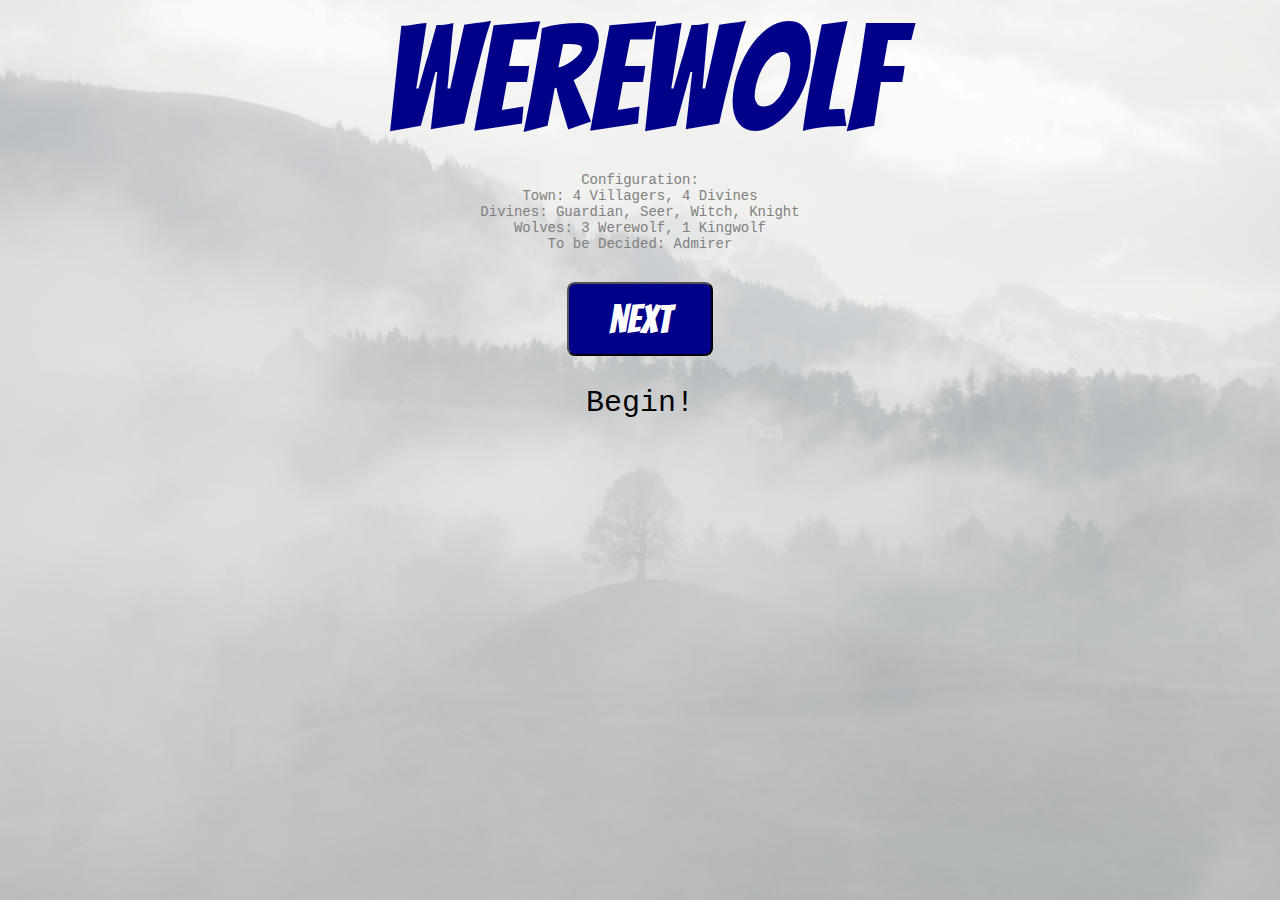
<file: kingwolf_admirer.html>
<html>

<!--=======================================================================-->

<head>
    <title>Kingwolf</title>
    <script type='text/javascript' src='./epilog.js'></script>
    <script type='text/javascript' src='./worksheets.js'></script>
    <script>function populatesheet ()
             {populateinnerhtmls();
              populatetables();
              populateoptions();
              populatevalues();
              populatevaluelists();
              populateattributes();
              populatestyles();
              for (var i=0;i<populators.length; i++) {populators[i].call(null)};
              document.getElementsByName('facts')[0].value = grindem(lambda.sort());
              reposition();
              return true}</script>
     <script>
         function shuffle(array) {
            let currentIndex = array.length,  randomIndex;

            // While there remain elements to shuffle.
            while (currentIndex != 0) {

             // Pick a remaining element.
             randomIndex = Math.floor(Math.random() * currentIndex);
             currentIndex--;

             // And swap it with the current element.
             [array[currentIndex], array[randomIndex]] = [
               array[randomIndex], array[currentIndex]];
            }

            return array;
        }
        function generate() {
            var library = document.getElementById('lambda');
            var ls = ['admirer', 'wolf', 'wolf', 'wolf', 'kingwolf', 'seer', 'witch', 'guardian', 'knight', 'villager', 'villager', 'villager', 'villager'];
            ls = shuffle(ls);
            // generate paired string
            var str = "";
            for (var i = 0; i < 13; i++) {
                str += `role(${i+1}, ${ls[i]}) `;
            }
            library.innerHTML += str;
            initialize();
            addimage('char(1)')
            addimage('char(2)')
            addimage('char(3)')
            addimage('char(4)')
            addimage('char(5)')
            addimage('char(6)')
            addimage('char(7)')
            addimage('char(8)')
            addimage('char(9)')
            addimage('char(10)')
            addimage('char(11)')
            addimage('char(12)')
            addimage('char(13)')
            return true;
        }
        function addimage(id) {
            var img = document.createElement("img");
            var rolespan = document.getElementById(id);
            var role = rolespan.textContent
            img.src = "img/"+role+".jpeg"
            // img.style = ""
            var src = document.getElementById("pic:"+id);
            src.appendChild(img);
        }
     </script>
     <link rel="stylesheet" href="style.css">
     <link href="https://fonts.googleapis.com/css2?family=Bangers&amp;display=swap" rel="stylesheet">
</head>

<!--=======================================================================-->

<body leftmargin='0' topmargin='0' marginwidth='0' marginheight='0' bgcolor='#f4f6f8'
      onload='generate()'>
  <center>
    <table width='640' cellpadding='0' cellspacing='0' border='0'>
      <tr>
        <td width='640' height='90' align='center'>
          <span id='werewolf'>Werewolf</span>
      </td>
      </tr>
    </table>
  </center>

  <center>
      <p>Configuration:
          <br />
          Town: 4 Villagers, 4 Divines<br />
  		  Divines: Guardian, Seer, Witch, Knight<br />
  		  Wolves: 3 Werewolf, 1 Kingwolf<br />
  		  To be Decided: Admirer<br />
          <br />
      </p>
      <button type='button' id='next' onclick='modbutton(this)'>next</button>
      <p class='instruction' id='state(0,0,1)'>Begin!</p>
      <p class='instruction' id='state(0,1,0)'>Pass to Player 1!</p>
      <p class='instruction' id='state(0,1,1)'>
        Your character is <span id='char(1)'></span>
        <br>
        <span id='pic:char(1)'><span>
      </p>
      <p class='instruction' id='state(0,2,0)'>Pass to Player 2!</p>
      <p class='instruction' id='state(0,2,1)'>
        Your character is <span id='char(2)'></span>
        <br>
        <span id='pic:char(2)'><span></p>
      <p class='instruction' id='state(0,3,0)'>Pass to Player 3!</p>
      <p class='instruction' id='state(0,3,1)'>
        Your character is <span id='char(3)'></span>
        <br>
        <span id='pic:char(3)'><span></p>
      <p class='instruction' id='state(0,4,0)'>Pass to Player 4!</p>
      <p class='instruction' id='state(0,4,1)'>
        Your character is <span id='char(4)'></span>
        <br>
        <span id='pic:char(4)'><span></p>
      <p class='instruction' id='state(0,5,0)'>Pass to Player 5!</p>
      <p class='instruction' id='state(0,5,1)'>
        Your character is <span id='char(5)'></span>
        <br>
        <span id='pic:char(5)'><span></p>
      <p class='instruction' id='state(0,6,0)'>Pass to Player 6!</p>
      <p class='instruction' id='state(0,6,1)'>
        Your character is <span id='char(6)'></span>
        <br>
        <span id='pic:char(6)'><span></p>
      <p class='instruction' id='state(0,7,0)'>Pass to Player 7!</p>
      <p class='instruction' id='state(0,7,1)'>
        Your character is <span id='char(7)'></span>
        <br>
        <span id='pic:char(7)'><span></p>
      <p class='instruction' id='state(0,8,0)'>Pass to Player 8!</p>
      <p class='instruction' id='state(0,8,1)'>
        Your character is <span id='char(8)'></span>
        <br>
        <span id='pic:char(8)'><span></p>
      <p class='instruction' id='state(0,9,0)'>Pass to Player 9!</p>
      <p class='instruction' id='state(0,9,1)'>
        Your character is <span id='char(9)'></span>
        <br>
        <span id='pic:char(9)'><span></p>
      <p class='instruction' id='state(0,10,0)'>Pass to Player 10!</p>
      <p class='instruction' id='state(0,10,1)'>
        Your character is <span id='char(10)'></span>
        <br>
        <span id='pic:char(10)'><span></p>
      <p class='instruction' id='state(0,11,0)'>Pass to Player 11!</p>
      <p class='instruction' id='state(0,11,1)'>
        Your character is <span id='char(11)'></span>
        <br>
        <span id='pic:char(11)'><span></p>
      <p class='instruction' id='state(0,12,0)'>Pass to Player 12!</p>
      <p class='instruction' id='state(0,12,1)'>
        Your character is <span id='char(12)'></span>
        <br>
        <span id='pic:char(12)'><span></p>
      <p class='instruction' id='state(0,13,0)'>Pass to Player 13!</p>
      <p class='instruction' id='state(0,13,1)'>
        Your character is <span id='char(13)'></span>
        <br>
        <span id='pic:char(13)'><span></p>

      <p class='instruction' id='state(0,admirer,0)'>Admirer open your eyes; everyone else close your eyes</p>
      <p class='instruction' id='state(0,admirer,1)'>
          Whom do you want to admire for this game?
          <select id='admirer_selecter' onchange='modselector(this)'>
          <option>1</option>
          <option>2</option>
          <option>3</option>
          <option>4</option>
          <option>5</option>
          <option>6</option>
          <option>7</option>
          <option>8</option>
          <option>9</option>
          <option>10</option>
          <option>11</option>
          <option>12</option>
          <option>13</option>
          </select>
      </p>
      <p class='instruction' id='state(0,guardian,0)'>Guardian open your eyes; everyone else close your eyes</p>
      <p class='instruction' id='state(0,guardian,1)'>
          Whom do you want to protect tonight?
          <select id='guardian_selecter' onchange='modselector(this)'>
              <option value='0'>nobody</option>
              <option>1</option>
              <option>2</option>
              <option>3</option>
              <option>4</option>
              <option>5</option>
              <option>6</option>
              <option>7</option>
              <option>8</option>
              <option>9</option>
              <option>10</option>
              <option>11</option>
              <option>12</option>
              <option>13</option>
          </select>
      </p>
      <p class='instruction' id='state(0,wolf,0)'>Wolves open your eyes; everyone else close your eyes</p>
      <p class='instruction' id='state(0,wolf,1)'>
          Whom do you want to kill tonight?
          <select id='wolf_selecter' onchange='modselector(this)'>
              <option>1</option>
              <option>2</option>
              <option>3</option>
              <option>4</option>
              <option>5</option>
              <option>6</option>
              <option>7</option>
              <option>8</option>
              <option>9</option>
              <option>10</option>
              <option>11</option>
              <option>12</option>
              <option>13</option>
          </select>
      </p>
      <p class='instruction' id='state(0,witch,0)'>Witch open your eyes; everyone else close your eyes</p>
      <p class='instruction' id='state(0,witch,1)'>
          Player <span id="killed"></span> is killed. Do you want to save?</span>
          <select id='witch_choice' onchange='modselector(this)'>
              <option>yes</option>
              <option>no</option>
          </select>
          <div id="witch_poison_display" style='display:none'>
              <span class='instruction'>Whom do you want to poison?</span>
              <select id='witch_selecter' onchange='modselector(this)'>
                  <option value='0'>nobody</option>
                  <option>1</option>
                  <option>2</option>
                  <option>3</option>
                  <option>4</option>
                  <option>5</option>
                  <option>6</option>
                  <option>7</option>
                  <option>8</option>
                  <option>9</option>
                  <option>10</option>
                  <option>11</option>
                  <option>12</option>
              </select>
          </div>
      </p>
      <p class='instruction' id='state(0,seer,0)'>Seer open your eyes; everyone else close your eyes</p>
      <p class='instruction' id='state(0,seer,1)'>
          Whose identity do you want to verify tonight?
          <select id='seer_selecter' onchange='modselector(this)'>
              <option>1</option>
              <option>2</option>
              <option>3</option>
              <option>4</option>
              <option>5</option>
              <option>6</option>
              <option>7</option>
              <option>8</option>
              <option>9</option>
              <option>10</option>
              <option>11</option>
              <option>12</option>
              <option>13</option>
          </select>
          <button type='button' id='seer_decided' onclick='modbutton(this)'>decided</button>
          <br />
          This player's identity is wolf? <span id='check_identity'><span>
      </p>
      <p class='instruction' id='state(0,morning,0)'>It's morning!</p>
      <p class='instruction' id='state(0,morning,1)'>
          <div class='instruction' id='2_dead'><span id='2_dead_1'></span> and <span id='2_dead_2'></span> are dead.</div>
          <div class='instruction' id='1_dead'><span id='1_dead_1'></span> is dead.</div>
          <div class='instruction' id='0_dead'>Nobody died.</div>
      </p>
      <p class='instruction' id='state(0,conclusion,0)'>What happened? (Pass to one of the dead players)</p>
      <p class='instruction' id='state(0,conclusion,1)'>
          The admirer is Player <span id='con_admirer'></span>, and chose Player <span id='con_admirer_c'></span> as the model.
          <br />
          The guardian is Player <span id='con_guardian'></span>
          <span id='con_guardian_c'>, and protected Player <span id='con_guardian_p'></span></span>.
          <br />
          The wolves are Player <span id='wolf_1'></span>, Player <span id='wolf_2'></span>, and Player <span id='wolf_3'></span>.
          The kingwolf is Player <span id='wolf_king'></span>.
          The wolves decided to kill Player <span id='wolf_kill'></span>.
          <br />
          The witch is Player <span id='con_witch'></span>.
          The witch did <span id='con_witch_choice'></span> use the elixir.
          <span id='con_poison'>The witch used the poison to kill Player <span id='witch_kill'></span>.</span>
          <br />
          The seer is Player <span id='con_seer'></span>, and verified that Player <span id='con_seer_check'></span> is <span id='con_seer_tof'></span> a wolf.
      </p>
  </center>


<!--=======================================================================-->
<!--
    state(0,0,1)      select configuration
    state(0,1,0)      1st player  blank page
    state(0,1,1)      1st player  character page
    ...
    state(0,n,b)      nth player   0:blank   1:character

    state(1,guardian,0)     guardian   blank page
    state(1,guardian,1)     guardian   character page
    state(1,wolf,b)
    state(1,witch,b)
    state(1,seer,b)
    state(1,morning,0)
    state(1,morning,1)
    state(1,conclusion,0)

    succ(1,2)
    ...
    succ(11,12)
    succ(12, guardian)
    ...


    transition:
    button:next
    state(X, Y, 0) => ~state(X, Y, 0) & state(X, Y, 1)
    state(X, Y, 1) & succ(Y,Z) => ~state(X,Y,1) & state(X,Z,0)
-->

<!--=======================================================================-->

<textarea id='lambda' type='text/hrf' style='display:none'>
    state(0,0,1)
    selected(guardian, 0)
    selected(wolf, 1)
    selected(witch_choice, yes)
    selected(witch_poison, 0)
    selected(seer, 1)
    selected(admirer, 1)
</textarea>

<textarea id='library' type='text/hrf' style='display:none'>
    indicator(0)
    indicator(1)
    indicator(2)
    indicator(3)
    indicator(4)
    indicator(5)
    indicator(6)
    indicator(7)
    indicator(8)
    indicator(9)
    indicator(10)
    indicator(11)
    indicator(12)
    indicator(13)
    indicator(admirer)
    indicator(guardian)
    indicator(wolf)
    indicator(witch)
    indicator(seer)
    indicator(knight)
    indicator(morning)
    indicator(conclusion)
    binary(0)
    binary(1)
    succ(0,1)
    succ(1,2)
    succ(2,3)
    succ(3,4)
    succ(4,5)
    succ(5,6)
    succ(6,7)
    succ(7,8)
    succ(8,9)
    succ(9,10)
    succ(10,11)
    succ(11,12)
    succ(12,13)
    succ(13,admirer)
    succ(admirer,guardian)
    succ(guardian,wolf)
    succ(wolf,witch)
    succ(witch,seer)
    succ(seer,morning)
    succ(morning,conclusion)

    display_dead :- state(0,morning,1)

    click(next) :: state(X,Y,1) & succ(Y,Z) ==> ~state(X,Y,1) & state(X,Z,0)
    click(next) :: state(X, Y, 0) ==> ~state(X, Y, 0) & state(X, Y, 1)
    style(state(X,Y,B), "display", "") :- state(X,Y,B)
    style(state(X,Y,B), "display", "none") :- indicator(X) & indicator(Y) & binary(B) & ~state(X,Y,B)

    style(witch_poison_display, "display", "") :- selected(witch_choice, no) & state(0, witch, 1)
    style(witch_poison_display, "display", "none") :- selected(witch_choice, yes) | ~state(0, witch, 1)

    case_0_0 :- selected(witch_choice, yes) & selected(guardian, X) & ~selected(wolf, X)
    case_0_1 :- selected(witch_choice, no) & selected(witch_poison, 0) & selected(guardian, X) & selected(wolf, X)
    case_1_0 :- selected(witch_choice, yes) & selected(guardian, X) & selected(wolf, X)
    case_1_1 :- selected(witch_choice, no) & selected(witch_poison, 0) & selected(guardian, X) & ~selected(wolf, X)
    case_1_2 :- selected(witch_choice, no) & ~selected(witch_poison, 0) & selected(guardian, X) & selected(wolf, X)
    case_2 :- selected(witch_choice, no) & ~selected(witch_poison, 0) & selected(guardian, X) & ~selected(wolf, X)

    style(2_dead, "display", "") :- case_2
    style(2_dead, "display", "none") :- ~case_2
    style(2_dead, "display", "none") :- ~display_dead
    style(1_dead, "display", "") :- case_1_0 | case_1_1 | case_1_2
    style(1_dead, "display", "none") :- ~case_1_0 & ~case_1_1 & ~case_1_2
    style(1_dead, "display", "none") :- ~display_dead
    style(0_dead, "display", "") :- case_0_0 | case_0_1
    style(0_dead, "display", "none") :- ~case_0_0 & ~case_0_1
    style(0_dead, "display", "none") :- ~display_dead

    style(con_poison, "display", "") :- state(0,conclusion,1) & ~selected(witch_poison, 0)
    style(con_poison, "display", "none") :- ~state(0,conclusion,1) | selected(witch_poison, 0)
    style(con_guardian_c, "display", "") :- state(0,conclusion,1) & ~selected(guardian, 0)
    style(con_guardian_c, "display", "none") :- ~state(0,conclusion,1) | selected(guardian, 0)

    value(witch_selecter, X) :- selected(witch_poison, X)

    click(seer_decided) :: decided
    style(seer_selecter, "display", "none") :- decided

    innerhtml(char(X), Y) :- role(X,Y)
    innerhtml(killed, X) :- selected(wolf, X)

    innerhtml(check_identity, true) :- decided & selected(seer, Y) & role(Y, wolf)
    innerhtml(check_identity, true) :- decided & selected(seer, Y) & role(Y, kingwolf)
    innerhtml(check_identity, false) :- decided & selected(seer, Y) & ~role(Y, wolf) & ~role(Y, kingwolf)

    innerhtml(2_dead_1, Z) :- selected(wolf, X) & selected(witch_poison, Y) & evaluate(min(X, Y), Z)
    innerhtml(2_dead_2, Z) :- selected(wolf, X) & selected(witch_poison, Y) & evaluate(max(X, Y), Z)
    innerhtml(1_dead_1, X) :- case_1_0 & selected(wolf, X)
    innerhtml(1_dead_1, X) :- case_1_1 & selected(wolf, X)
    innerhtml(1_dead_1, X) :- case_1_2 & selected(witch_poison, X)

    innerhtml(con_admirer, X) :- role(X, admirer)
    innerhtml(con_admirer_c, X) :- selected(admirer, X)
    innerhtml(con_guardian, X) :- role(X, guardian)
    innerhtml(con_guardian_p, X) :- selected(guardian, X)
    innerhtml(wolf_1, X) :- role(X, wolf) & role(Y, wolf) & role(Z, wolf) & mutex(X, Y, Z) & evaluate(min(X, Y, Z), X)
    innerhtml(wolf_2, Y) :- role(X, wolf) & role(Y, wolf) & role(Z, wolf) & mutex(X, Y, Z) & ~evaluate(min(X, Y, Z), Y) & ~evaluate(max(X, Y, Z), Y)
    innerhtml(wolf_3, Z) :- role(X, wolf) & role(Y, wolf) & role(Z, wolf) & mutex(X, Y, Z) & evaluate(max(X, Y, Z), Z)
    innerhtml(wolf_king, X) :- role(X, kingwolf)
    innerhtml(wolf_kill, X) :- selected(wolf, X)
    innerhtml(con_witch, X) :- role(X, witch)
    innerhtml(con_witch_choice, not) :- selected(witch_choice, no)
    innerhtml(witch_kill, X) :- selected(witch_poison, X)
    innerhtml(con_seer, X) :- role(X, seer)
    innerhtml(con_seer_check, X) :- selected(seer, X)
    innerhtml(con_seer_tof, not) :- selected(seer, X) & ~role(X, wolf) & ~role(X, kingwolf)

    select(admirer_selecter, X) :: selected(admirer, Y) ==> ~selected(admirer, Y) & selected(admirer, X)
    select(guardian_selecter, X) :: selected(guardian, Y) ==> ~selected(guardian, Y) & selected(guardian, X)
    select(wolf_selecter, X) :: selected(wolf, Y) ==> ~selected(wolf, Y) & selected(wolf, X)
    select(witch_choice, X) :: selected(witch_choice, Y) ==> ~selected(witch_choice, Y) & selected(witch_choice, X)
    select(witch_choice, X) :: selected(witch_poison, Y) ==> ~selected(witch_poison, Y) & selected(witch_poison, 0)
    select(witch_selecter, X) :: selected(witch_poison, Y) ==> ~selected(witch_poison, Y) & selected(witch_poison, X)
    select(seer_selecter, X) :: selected(seer, Y) ==> ~selected(seer, Y) & selected(seer, X)

    attribute(next, "disabled", "true") :- state(0, seer, 1) & ~decided
    attribute(next, "disabled", "false") :- ~state(0, seer, 1) | decided



</textarea>

<textarea name='facts' style='display:none;font-family:courier;background-color:#eeeeee' rows='48' cols='32' disabled='true'></textarea>

<!--=======================================================================-->

</body>
</html>
</file>
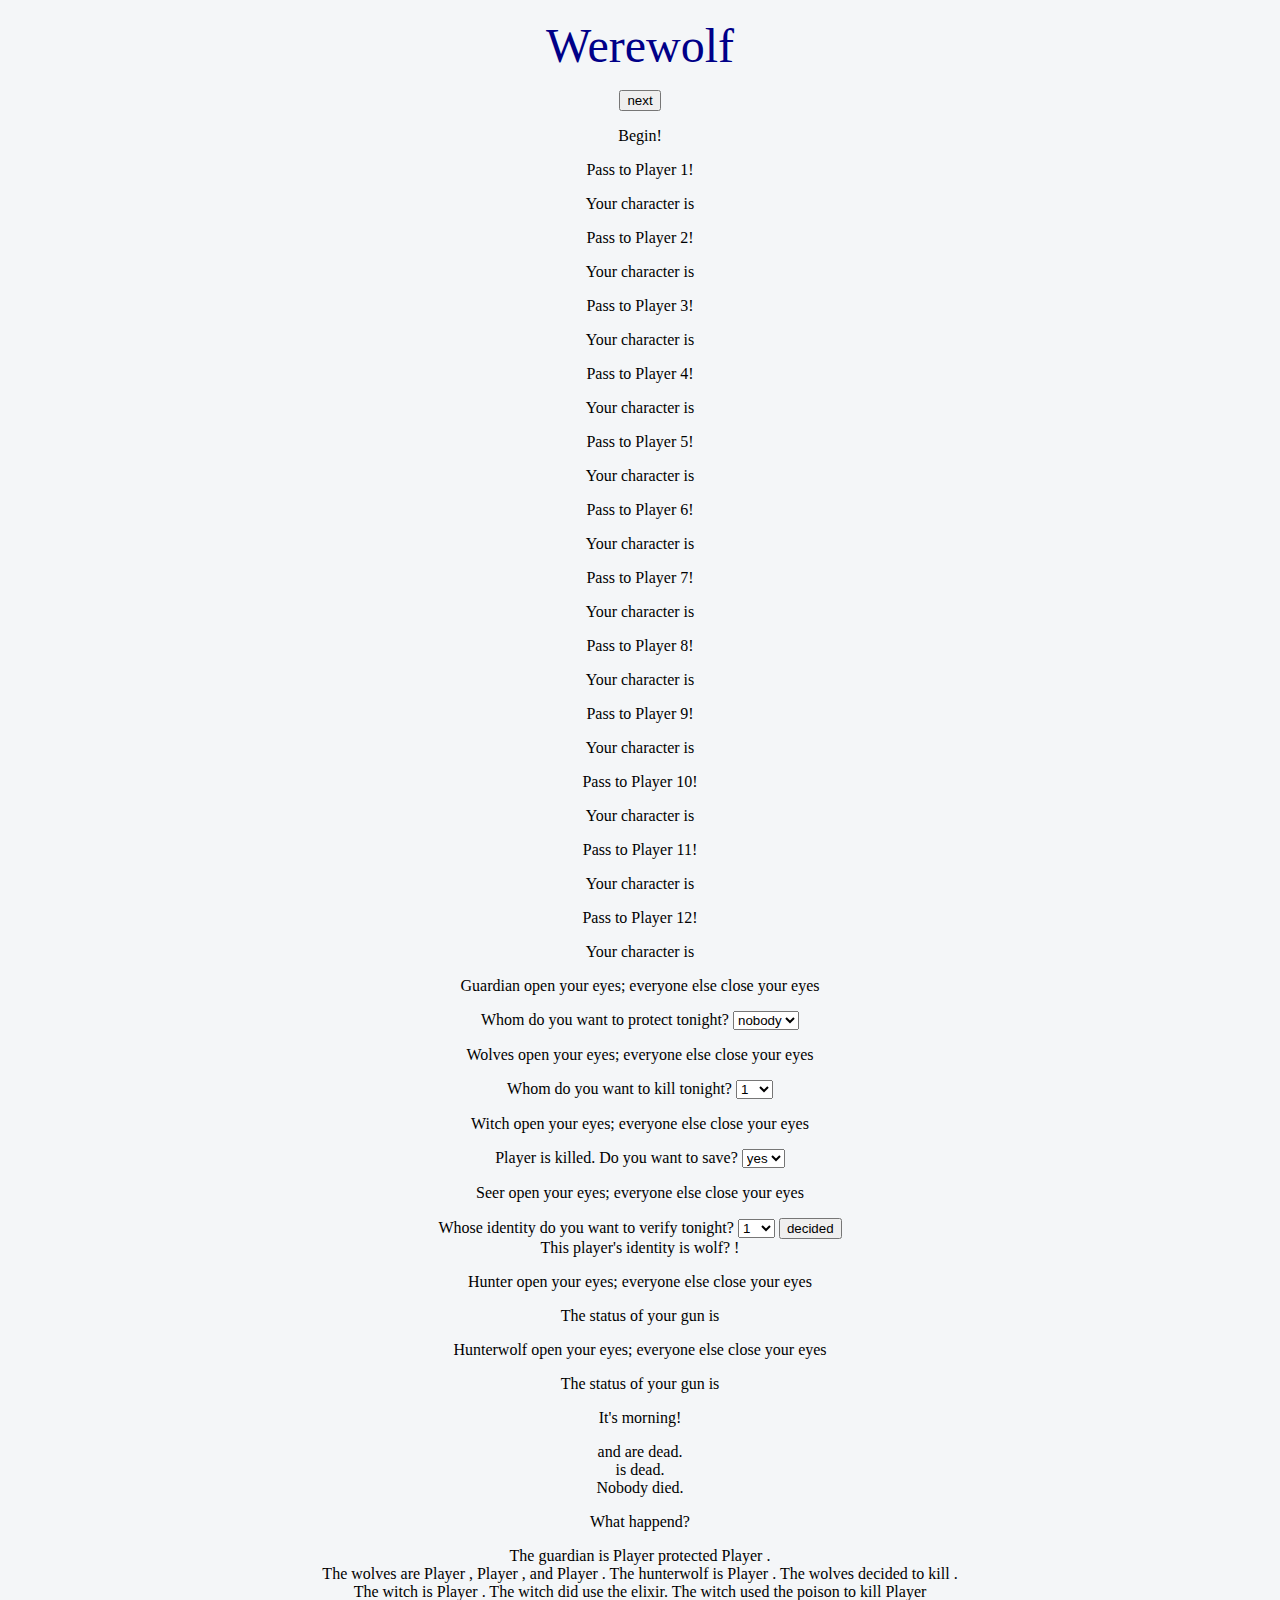
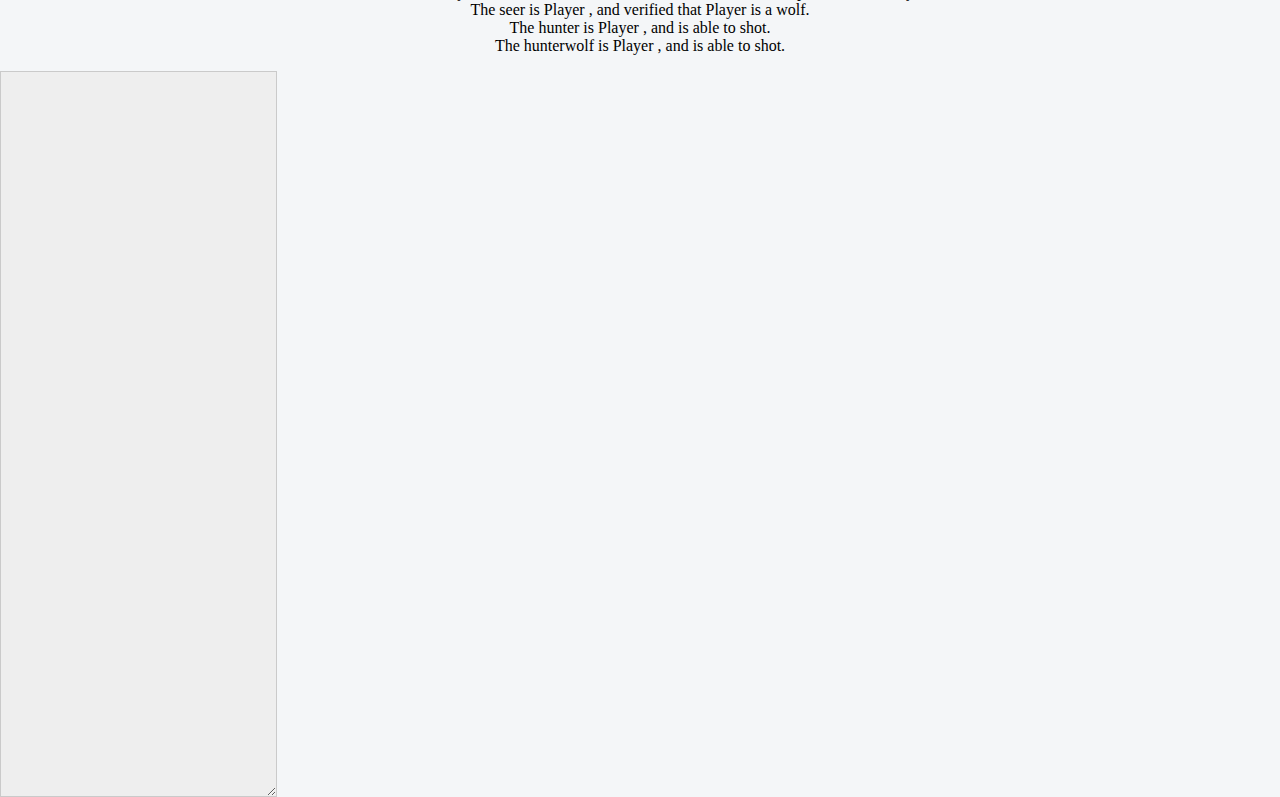
<file: main_page.html>
<html>

<!--=======================================================================-->

<head>
    <title>Werewolf</title>
    <script type='text/javascript' src='http://worksheets.stanford.edu/epilog/javascript/epilog.js'></script>
    <script type='text/javascript' src='http://worksheets.stanford.edu/worksheets/javascript/worksheets.js'></script>
    <script>function populatesheet ()
             {populateinnerhtmls();
              populatetables();
              populateoptions();
              populatevalues();
              populatevaluelists();
              populateattributes();
              populatestyles();
              for (var i=0;i<populators.length; i++) {populators[i].call(null)};
              document.getElementsByName('facts')[0].value = grindem(lambda.sort());
              reposition();
              return true}</script>
     <script>
         function shuffle(array) {
            let currentIndex = array.length,  randomIndex;

            // While there remain elements to shuffle.
            while (currentIndex != 0) {

             // Pick a remaining element.
             randomIndex = Math.floor(Math.random() * currentIndex);
             currentIndex--;

             // And swap it with the current element.
             [array[currentIndex], array[randomIndex]] = [
               array[randomIndex], array[currentIndex]];
            }

            return array;
        }
        function generate() {
            var library = document.getElementById('lambda');
            var ls = ['wolf', 'wolf', 'wolf', 'hunterwolf', 'seer', 'witch', 'guardian', 'hunter', 'villager', 'villager', 'villager', 'villager'];
            ls = shuffle(ls);
            // generate paired string
            var str = "";
            for (var i = 0; i < 12; i++) {
                str += `role(${i+1}, ${ls[i]}) `;
            }
            library.innerHTML += str;
            initialize();
            return true;
        }
     </script>
</head>

<!--=======================================================================-->

<body leftmargin='0' topmargin='0' marginwidth='0' marginheight='0' bgcolor='#f4f6f8'
      onload='generate()'>
  <center>
    <table width='640' cellpadding='0' cellspacing='0' border='0'>
      <tr>
        <td width='640' height='90' align='center'>
          <span style='font-size:48px;color:#000088;cursor:pointer;width:100%'>Werewolf</span>
      </td>
      </tr>
    </table>
  </center>

  <center>
      <button type='button' id='next' onclick='modbutton(this)'>next</button>
      <p id='state(0,0,1)'>Begin!</p>
      <p id='state(0,1,0)'>Pass to Player 1!</p>
      <p id='state(0,1,1)'>Your character is <span id='char(1)'></span></p>
      <p id='state(0,2,0)'>Pass to Player 2!</p>
      <p id='state(0,2,1)'>Your character is <span id='char(2)'></span></p>
      <p id='state(0,3,0)'>Pass to Player 3!</p>
      <p id='state(0,3,1)'>Your character is <span id='char(3)'></span></p>
      <p id='state(0,4,0)'>Pass to Player 4!</p>
      <p id='state(0,4,1)'>Your character is <span id='char(4)'></span></p>
      <p id='state(0,5,0)'>Pass to Player 5!</p>
      <p id='state(0,5,1)'>Your character is <span id='char(5)'></span></p>
      <p id='state(0,6,0)'>Pass to Player 6!</p>
      <p id='state(0,6,1)'>Your character is <span id='char(6)'></span></p>
      <p id='state(0,7,0)'>Pass to Player 7!</p>
      <p id='state(0,7,1)'>Your character is <span id='char(7)'></span></p>
      <p id='state(0,8,0)'>Pass to Player 8!</p>
      <p id='state(0,8,1)'>Your character is <span id='char(8)'></span></p>
      <p id='state(0,9,0)'>Pass to Player 9!</p>
      <p id='state(0,9,1)'>Your character is <span id='char(9)'></span></p>
      <p id='state(0,10,0)'>Pass to Player 10!</p>
      <p id='state(0,10,1)'>Your character is <span id='char(10)'></span></p>
      <p id='state(0,11,0)'>Pass to Player 11!</p>
      <p id='state(0,11,1)'>Your character is <span id='char(11)'></span></p>
      <p id='state(0,12,0)'>Pass to Player 12!</p>
      <p id='state(0,12,1)'>Your character is <span id='char(12)'></span></p>

      <p id='state(0,guardian,0)'>Guardian open your eyes; everyone else close your eyes</p>
      <p id='state(0,guardian,1)'>
          Whom do you want to protect tonight?
          <select id='guardian_selecter' onchange='modselector(this)'>
              <option value='0'>nobody</option>
              <option>1</option>
              <option>2</option>
              <option>3</option>
              <option>4</option>
              <option>5</option>
              <option>6</option>
              <option>7</option>
              <option>8</option>
              <option>9</option>
              <option>10</option>
              <option>11</option>
              <option>12</option>
          </select>
      </p>
      <p id='state(0,wolf,0)'>Wolves open your eyes; everyone else close your eyes</p>
      <p id='state(0,wolf,1)'>
          Whom do you want to kill tonight?
          <select id='wolf_selecter' onchange='modselector(this)'>
              <option>1</option>
              <option>2</option>
              <option>3</option>
              <option>4</option>
              <option>5</option>
              <option>6</option>
              <option>7</option>
              <option>8</option>
              <option>9</option>
              <option>10</option>
              <option>11</option>
              <option>12</option>
          </select>
      </p>
      <p id='state(0,witch,0)'>Witch open your eyes; everyone else close your eyes</p>
      <p id='state(0,witch,1)'>
          Player <span id="killed"></span> is killed. Do you want to save?</span>
          <select id='witch_choice' onchange='modselector(this)'>
              <option>yes</option>
              <option>no</option>
          </select>
          <select id='witch_selecter' onchange='modselector(this)' style='display:none'>
              <option value='0'>nobody</option>
              <option>1</option>
              <option>2</option>
              <option>3</option>
              <option>4</option>
              <option>5</option>
              <option>6</option>
              <option>7</option>
              <option>8</option>
              <option>9</option>
              <option>10</option>
              <option>11</option>
              <option>12</option>
          </select>
      </p>
      <p id='state(0,seer,0)'>Seer open your eyes; everyone else close your eyes</p>
      <p id='state(0,seer,1)'>
          Whose identity do you want to verify tonight?
          <select id='seer_selecter' onchange='modselector(this)'>
              <option>1</option>
              <option>2</option>
              <option>3</option>
              <option>4</option>
              <option>5</option>
              <option>6</option>
              <option>7</option>
              <option>8</option>
              <option>9</option>
              <option>10</option>
              <option>11</option>
              <option>12</option>
          </select>
          <button type='button' id='seer_decided' onclick='modbutton(this)'>decided</button>
          <br />
          This player's identity is wolf? <span id='check_identity'><span>!
      </p>
      <p id='state(0,hunter,0)'>Hunter open your eyes; everyone else close your eyes</p>
      <p id='state(0,hunter,1)'>The status of your gun is <span id='hunter_status'></span></p>
      <p id='state(0,hunterwolf,0)'>Hunterwolf open your eyes; everyone else close your eyes</p>
      <p id='state(0,hunterwolf,1)'>The status of your gun is <span id='hunterwolf_status'></span></p>
      <p id='state(0,morning,0)'>It's morning!</p>
      <p id='state(0,morning,1)'>
          <div id='2_dead'><span id='2_dead_1'></span> and <span id='2_dead_2'></span> are dead.</div>
          <div id='1_dead'><span id='1_dead_1'></span> is dead.</div>
          <div id='0_dead'>Nobody died.</div>
      </p>
      <p id='state(0,conclusion,0)'>What happend?</p>
      <p id='state(0,conclusion,1)'>
          The guardian is Player <span id='con_guardian'></span>
          <span id='con_guardian_c'>protected Player <span id='con_guardian_p'></span></span>.
          <br />
          The wolves are Player <span id='wolf_1'></span>, Player <span id='wolf_2'></span>, and Player <span id='wolf_3'></span>.
          The hunterwolf is Player <span id='wolf_hunter'></span>.
          The wolves decided to kill <span id='wolf_kill'></span>.
          <br />
          The witch is Player <span id='con_witch'></span>.
          The witch did <span id='con_witch_choice'></span> use the elixir.
          <span id='con_poison'>The witch used the poison to kill Player <span id='witch_kill'></span></span>
          <br />
          The seer is Player <span id='con_seer'></span>, and verified that Player <span id='con_seer_check'></span> is <span id='con_seer_tof'></span> a wolf.
          <br />
          The hunter is Player <span id='con_hunter'></span>, and is <span id='con_hunter_s'></span> able to shot.
          <br />
          The hunterwolf is Player <span id='con_hunterwolf'></span>, and is <span id='con_hunterwolf_s'></span> able to shot.
      </p>
  </center>


<!--=======================================================================-->
<!--
    state(0,0,1)      select configuration
    state(0,1,0)      1st player  blank page
    state(0,1,1)      1st player  character page
    ...
    state(0,n,b)      nth player   0:blank   1:character

    state(1,guardian,0)     guardian   blank page
    state(1,guardian,1)     guardian   character page
    state(1,wolf,b)
    state(1,witch,b)
    state(1,seer,b)
    state(1,hunter,b)
    state(1,hunterwolf,b)
    state(1,morning,0)
    state(1,morning,1)
    state(1,conclusion,0)

    succ(1,2)
    ...
    succ(11,12)
    succ(12, guardian)
    ...


    transition:
    button:next
    state(X, Y, 0) => ~state(X, Y, 0) & state(X, Y, 1)
    state(X, Y, 1) & succ(Y,Z) => ~state(X,Y,1) & state(X,Z,0)
-->

<!--=======================================================================-->

<textarea id='lambda' type='text/hrf' style='display:none'>
    state(0,guardian,0)
    selected(guardian, 0)
    selected(wolf, 1)
    selected(witch_choice, yes)
    selected(witch_poison, 0)
    selected(seer, 1)
</textarea>

<textarea id='library' type='text/hrf' style='display:none'>
    indicator(0)
    indicator(1)
    indicator(2)
    indicator(3)
    indicator(4)
    indicator(5)
    indicator(6)
    indicator(7)
    indicator(8)
    indicator(9)
    indicator(10)
    indicator(11)
    indicator(12)
    indicator(guardian)
    indicator(wolf)
    indicator(witch)
    indicator(seer)
    indicator(hunter)
    indicator(hunterwolf)
    indicator(morning)
    indicator(conclusion)
    binary(0)
    binary(1)
    succ(0,1)
    succ(1,2)
    succ(2,3)
    succ(3,4)
    succ(4,5)
    succ(5,6)
    succ(6,7)
    succ(7,8)
    succ(8,9)
    succ(9,10)
    succ(10,11)
    succ(11,12)
    succ(12,guardian)
    succ(guardian,wolf)
    succ(wolf,witch)
    succ(witch,seer)
    succ(seer,hunter)
    succ(hunter,hunterwolf)
    succ(hunterwolf,morning)
    succ(morning,conclusion)

    display_dead :- state(0,morning,1)

    click(next) :: state(X,Y,1) & succ(Y,Z) ==> ~state(X,Y,1) & state(X,Z,0)
    click(next) :: state(X, Y, 0) ==> ~state(X, Y, 0) & state(X, Y, 1)
    style(state(X,Y,B), "display", "") :- state(X,Y,B)
    style(state(X,Y,B), "display", "none") :- indicator(X) & indicator(Y) & binary(B) & ~state(X,Y,B)

    style(witch_selecter, "display", "") :- selected(witch_choice, no)
    style(witch_selecter, "display", "none") :- selected(witch_choice, yes)

    case_0_0 :- selected(witch_choice, yes) & selected(guardian, X) & ~selected(wolf, X)
    case_0_1 :- selected(witch_choice, no) & selected(witch_poison, 0) & selected(guardian, X) & selected(wolf, X)
    case_1_0 :- selected(witch_choice, yes) & selected(guardian, X) & selected(wolf, X)
    case_1_1 :- selected(witch_choice, no) & selected(witch_poison, 0) & selected(guardian, X) & ~selected(wolf, X)
    case_1_2 :- selected(witch_choice, no) & ~selected(witch_poison, 0) & selected(guardian, X) & selected(wolf, X)
    case_2 :- selected(witch_choice, no) & ~selected(witch_poison, 0) & selected(guardian, X) & ~selected(wolf, X)

    style(2_dead, "display", "") :- case_2
    style(2_dead, "display", "none") :- ~case_2
    style(2_dead, "display", "none") :- ~display_dead
    style(1_dead, "display", "") :- case_1_0 | case_1_1 | case_1_2
    style(1_dead, "display", "none") :- ~case_1_0 & ~case_1_1 & ~case_1_2
    style(1_dead, "display", "none") :- ~display_dead
    style(0_dead, "display", "") :- case_0_0 | case_0_1
    style(0_dead, "display", "none") :- ~case_0_0 & ~case_0_1
    style(0_dead, "display", "none") :- ~display_dead

    style(con_poison, "display", "") :- state(0,conclusion,0) & ~selected(witch_poison, 0)
    style(con_poison, "display", "none") :- ~state(0,conclusion,0) | selected(witch_poison, 0)
    style(con_guardian_c, "display", "") :- state(0,conclusion,0) & ~selected(guardian, 0)
    style(con_guardian_c, "display", "none") :- ~state(0,conclusion,0) | selected(guardian, 0)

    click(seer_decided) :: decided
    style(seer_selecter, "display", "none") :- decided

    innerhtml(char(X), Y) :- role(X,Y)
    innerhtml(killed, X) :- selected(wolf, X)

    innerhtml(check_identity, true) :- decided & selected(seer, Y) & role(Y, wolf)
    innerhtml(check_identity, true) :- decided & selected(seer, Y) & role(Y, hunterwolf)
    innerhtml(check_identity, false) :- decided & selected(seer, Y) & ~role(Y, wolf) & ~role(Y, hunterwolf)

    innerhtml(hunter_status, up) :- selected(witch_poison, X) & role(Y, hunter) & distinct(X,Y)
    innerhtml(hunter_status, down) :- selected(witch_poison, X) & role(X, hunter)
    innerhtml(hunterwolf_status, up) :- selected(witch_poison, X) & role(Y, hunterwolf) & distinct(X,Y)
    innerhtml(hunterwolf_status, down) :- selected(witch_poison, X) & role(X, hunterwolf)

    innerhtml(2_dead_1, Z) :- selected(wolf, X) & selected(witch_poison, Y) & evaluate(min(X, Y), Z)
    innerhtml(2_dead_2, Z) :- selected(wolf, X) & selected(witch_poison, Y) & evaluate(max(X, Y), Z)
    innerhtml(1_dead_1, X) :- case_1_0 & selected(wolf, X)
    innerhtml(1_dead_1, X) :- case_1_1 & selected(wolf, X)
    innerhtml(1_dead_1, X) :- case_1_2 & selected(witch_poison, X)
    innerhtml(dead_elixir, X) :- selected(wolf, X)

    innerhtml(con_guardian, X) :- role(X, guardian)
    innerhtml(con_guardian_p, X) :- selected(guardian, X)
    innerhtml(wolf_1, X) :- role(X, wolf) & role(Y, wolf) & role(Z, wolf) & mutex(X, Y, Z) & evaluate(min(X, Y, Z), X)
    innerhtml(wolf_2, Y) :- role(X, wolf) & role(Y, wolf) & role(Z, wolf) & mutex(X, Y, Z) & ~evaluate(min(X, Y, Z), Y) & ~evaluate(max(X, Y, Z), Y)
    innerhtml(wolf_3, Z) :- role(X, wolf) & role(Y, wolf) & role(Z, wolf) & mutex(X, Y, Z) & evaluate(max(X, Y, Z), Z)
    innerhtml(wolf_hunter, X) :- role(X, hunterwolf)
    innerhtml(wolf_kill, X) :- selected(wolf, X)
    innerhtml(con_witch, X) :- role(X, witch)
    innerhtml(con_witch_choice, not) :- selected(witch_choice, no)
    innerhtml(witch_kill, X) :- selected(witch_poison, X)
    innerhtml(con_seer, X) :- role(X, seer)
    innerhtml(con_seer_check, X) :- selected(seer, X)
    innerhtml(con_seer_tof, not) :- selected(seer, X) & ~role(X, wolf) & ~role(X, hunterwolf)
    innerhtml(con_hunter, X) :- role(X, hunter)
    innerhtml(con_hunter_s, not) :- selected(witch_poison, X) & role(X, hunter)
    innerhtml(con_hunterwolf, X) :- role(X, hunterwolf)
    innerhtml(con_hunterwolf_s, not) :- selected(witch_poison, X) & role(X, hunterwolf)

    select(guardian_selecter, X) :: selected(guardian, Y) ==> ~selected(guardian, Y) & selected(guardian, X)
    select(wolf_selecter, X) :: selected(wolf, Y) ==> ~selected(wolf, Y) & selected(wolf, X)
    select(witch_choice, X) :: selected(witch_choice, Y) ==> ~selected(witch_choice, Y) & selected(witch_choice, X)
    select(witch_choice, X) :: selected(witch_poison, Y) ==> ~selected(witch_poison, Y) & selected(witch_poison, 0)
    select(witch_selecter, X) :: selected(witch_poison, Y) ==> ~selected(witch_poison, Y) & selected(witch_poison, X)
    select(seer_selecter, X) :: selected(seer, Y) ==> ~selected(seer, Y) & selected(seer, X)


</textarea>

<textarea name='facts' style='font-family:courier;background-color:#eeeeee' rows='48' cols='32' disabled='true'></textarea>

<!--=======================================================================-->

</body>
</html>
</file>
<file: style.css>
p {
  /* color: red; */
  font-size: 14;
  font-family: courier;
  color: gray;
}

body {
  background-image: url('img/mist.jpg');
  background-repeat: no-repeat;
  background-attachment: fixed;
  background-size: cover;
}

img {
  width:300px;height:300px;
}

.instruction {
  font-size:30;
  font-family: courier;
  color: black;
}

select {
  font-size: 30;
}

button {
  border-radius: 8px;
  color:white;
  background: #000088;
  padding: 14px 40px;
  font-size: 40px;
  font-family: "Bangers";
}

#seer_decided {
  border-radius: 8px;
  color:white;
  background: #000088;
  padding: 10px 30px;
  font-size: 30px;
  font-family: courier;
}


button:disabled,
button[disabled]{
  border-radius: 8px;
  padding: 14px 40px;
  font-size: 40px;
  font-family: "Bangers";
  background-color: #cccccc;
  color: #666666;
}
#werewolf {
  font-family: "Bangers", Times, serif;
  /* font-size: 2em; */
  font-size:148px;
  color:#000088;
  cursor:pointer;
  width:100%
}
</file>
